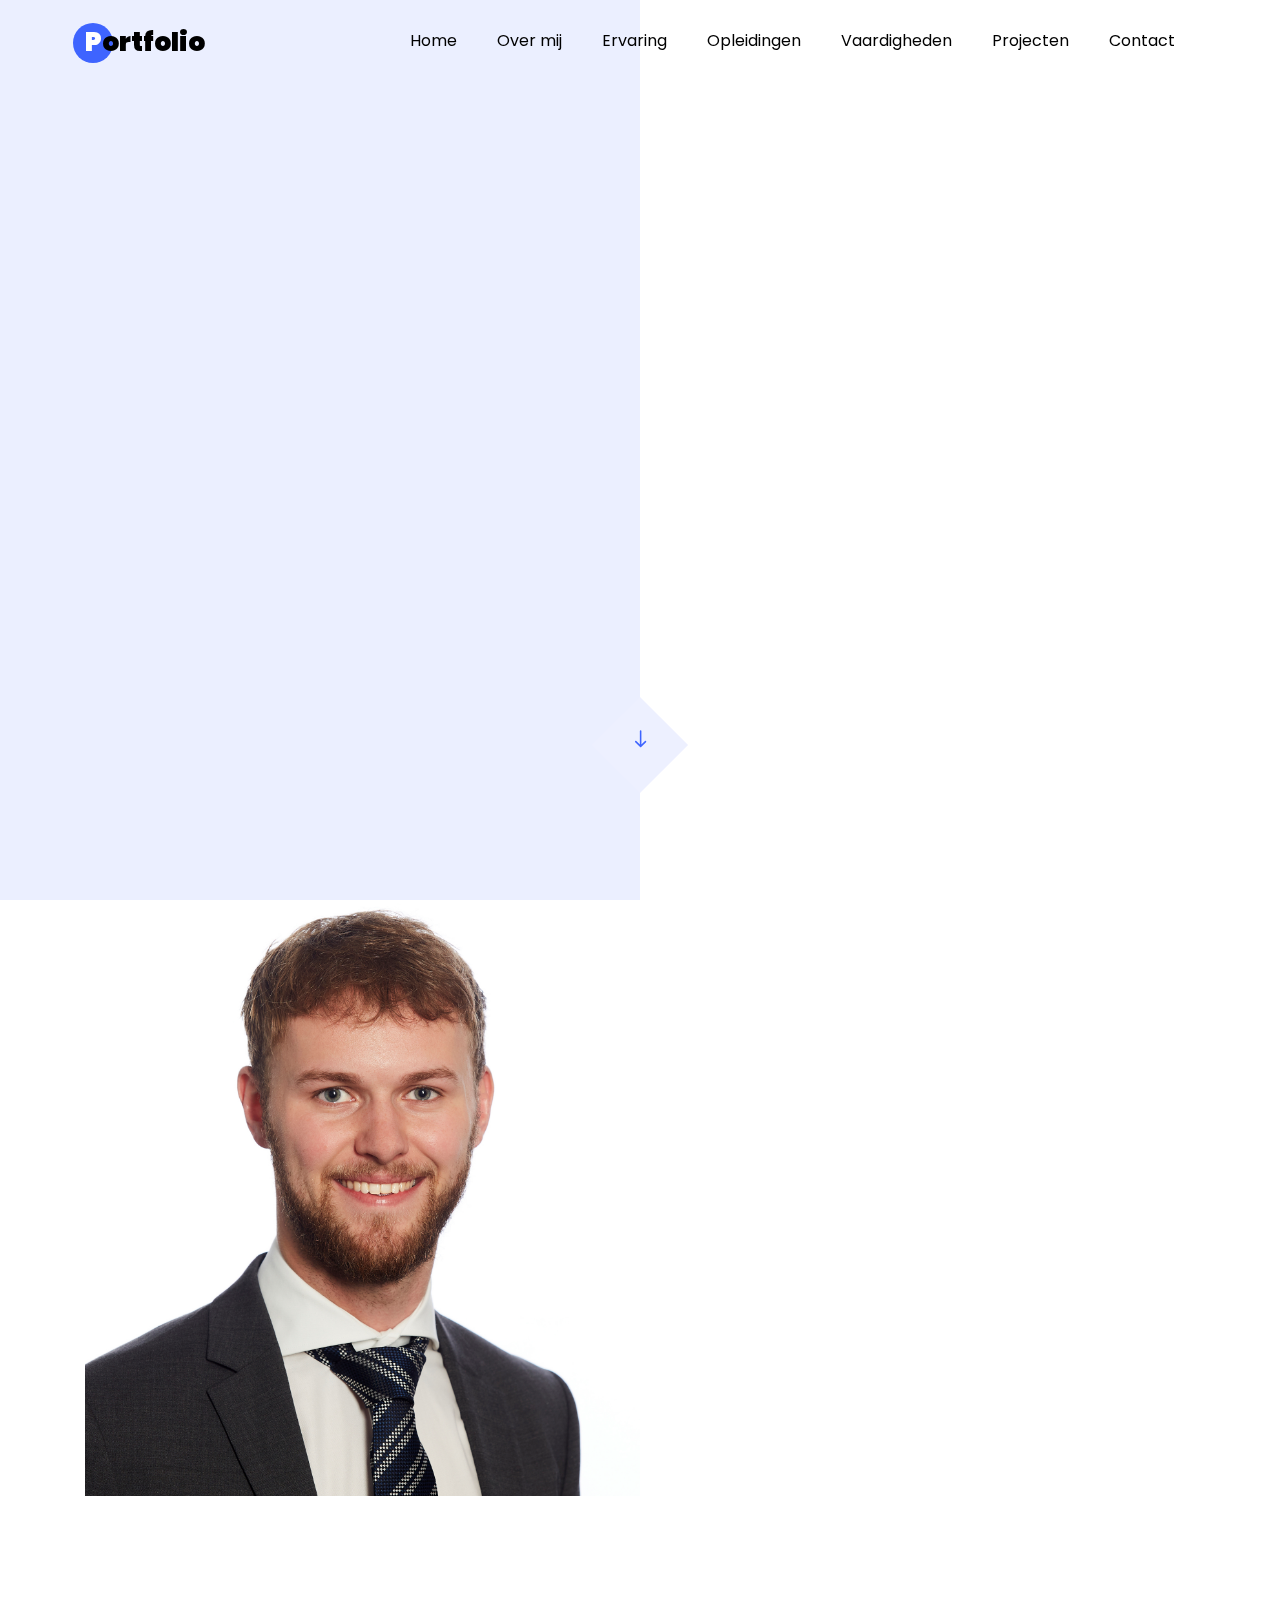
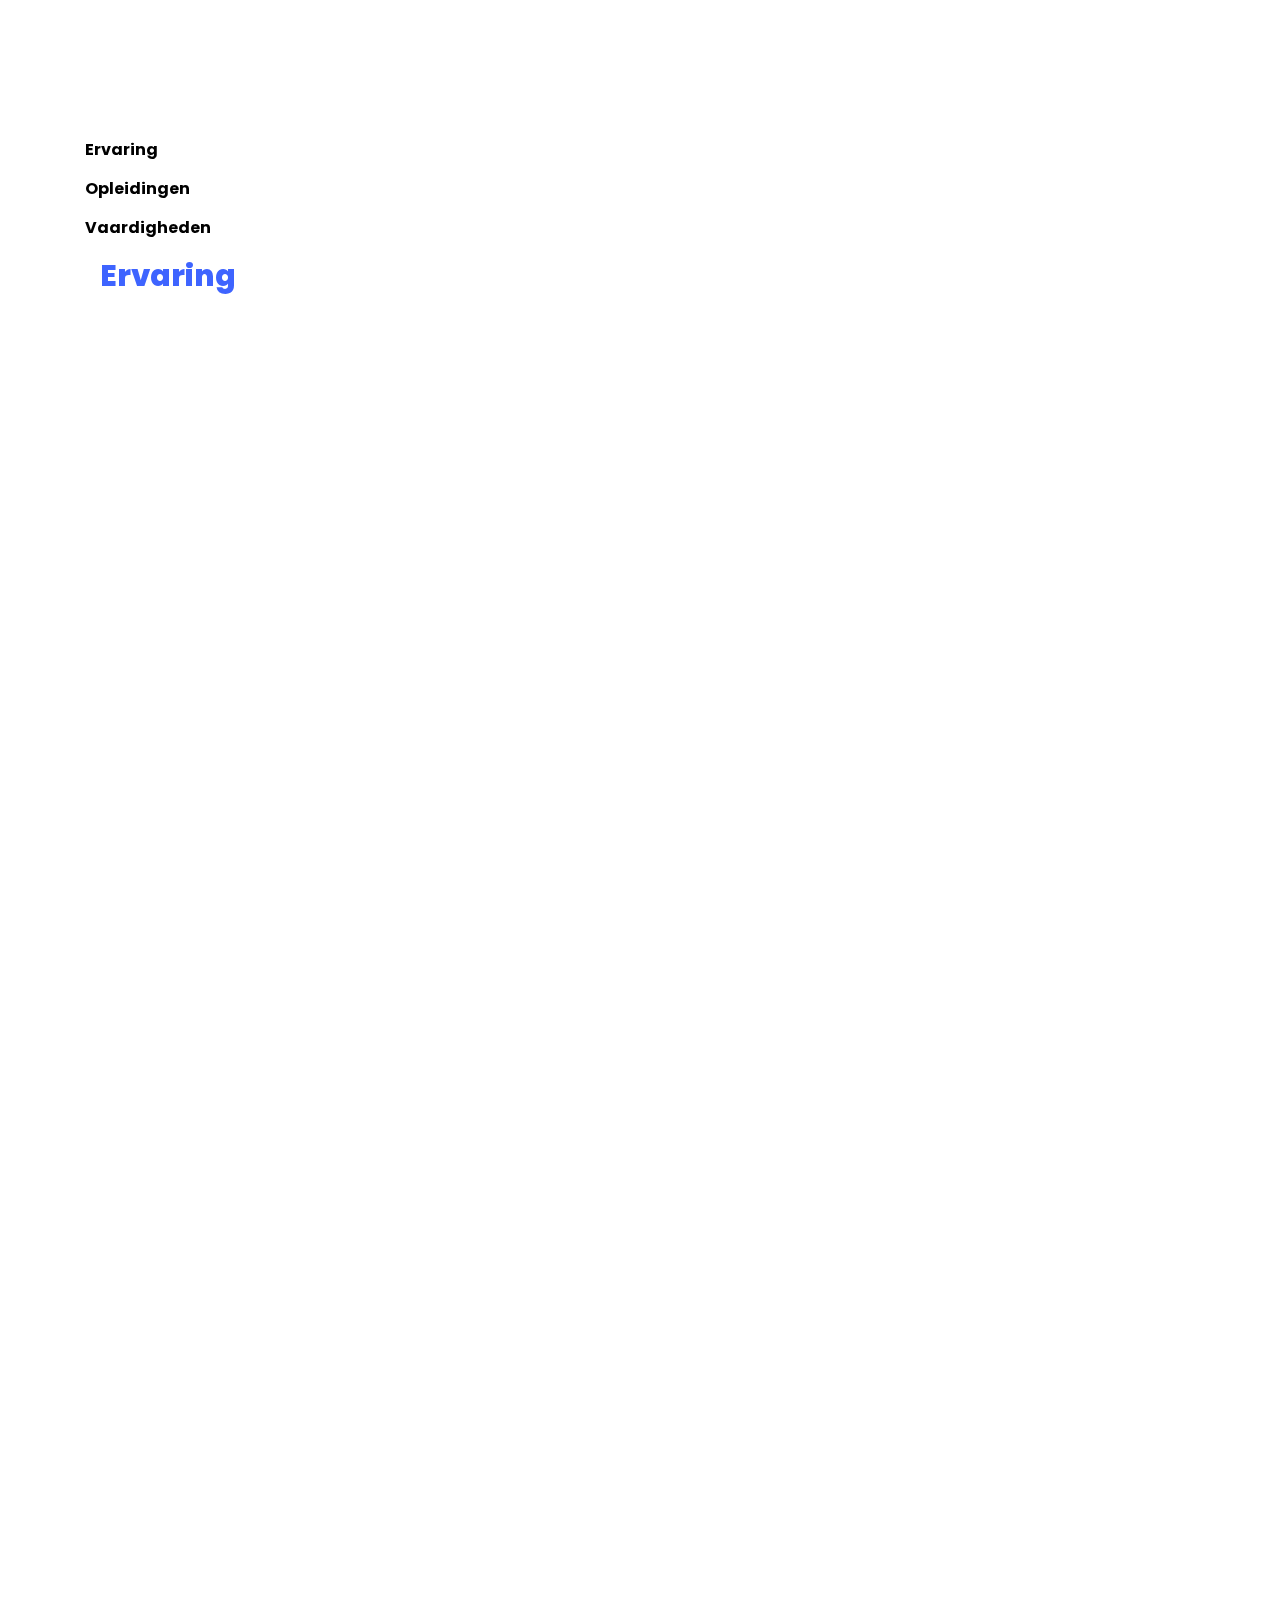
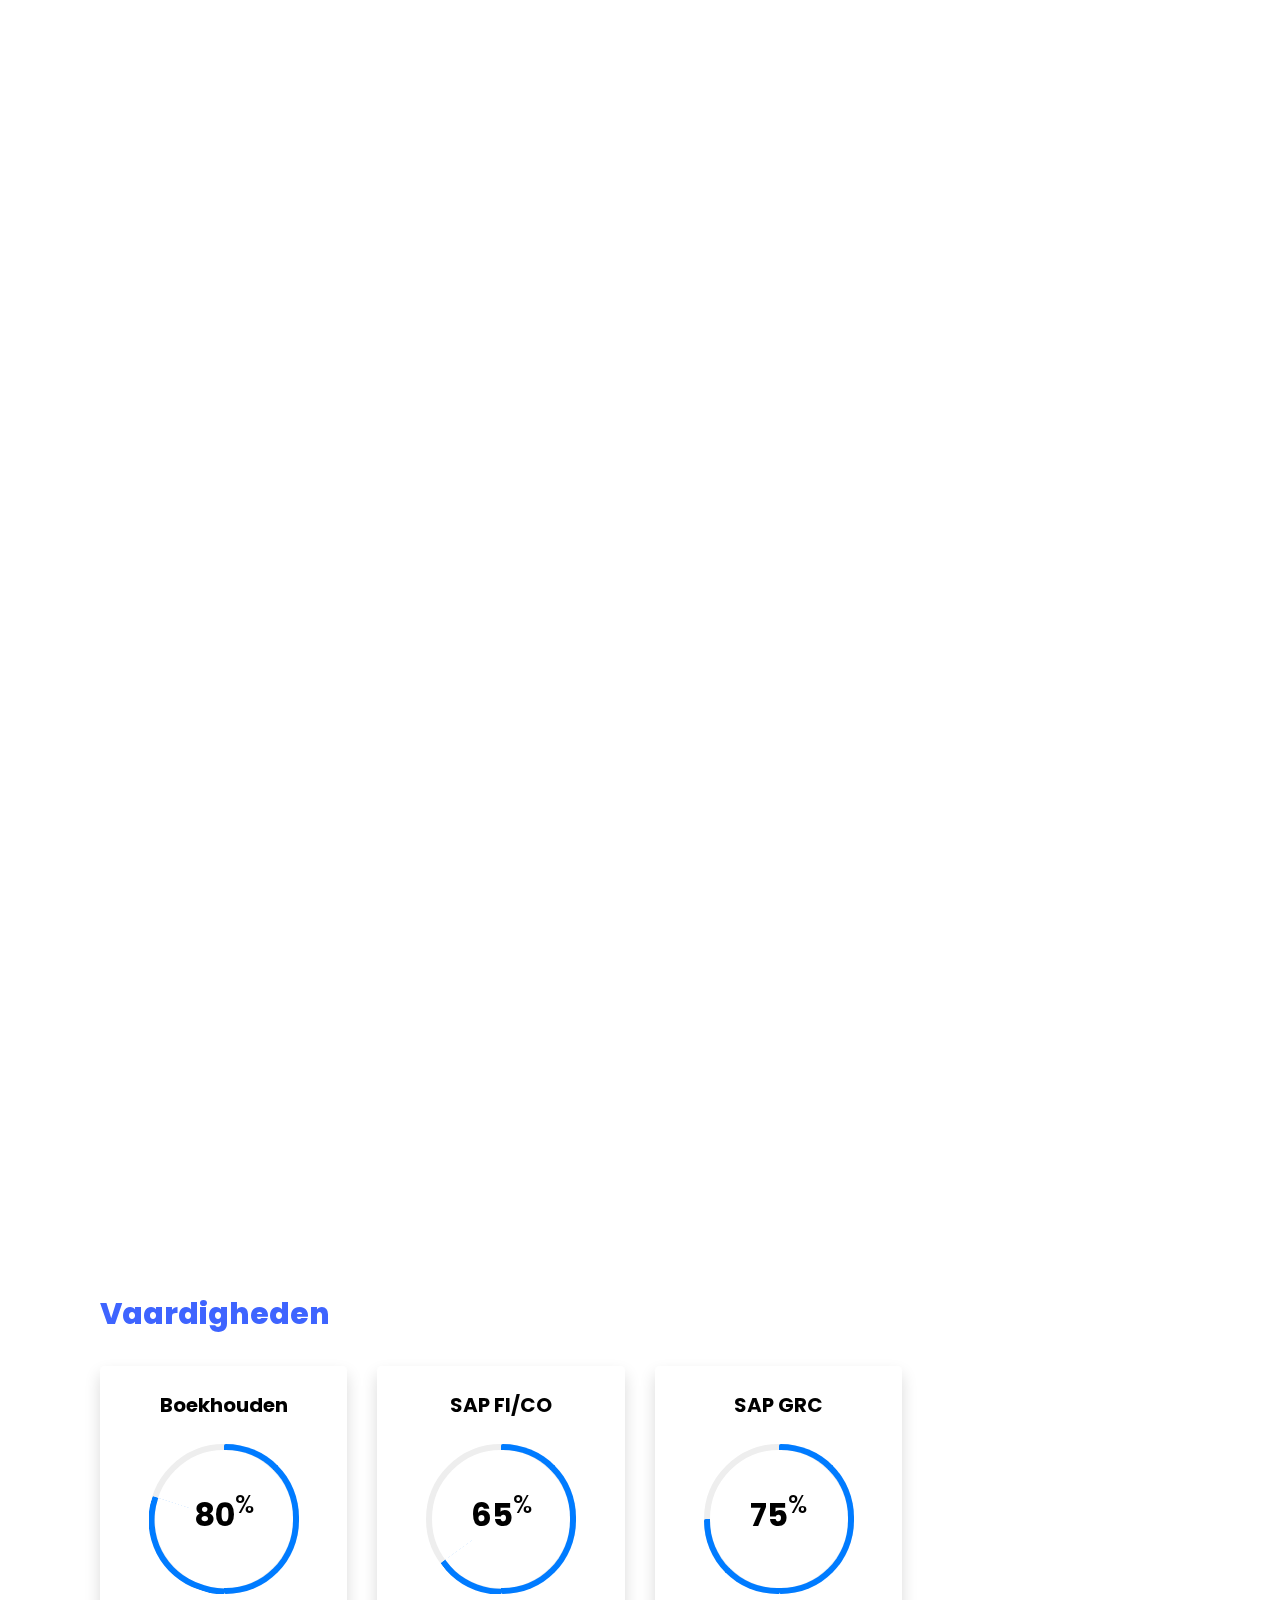
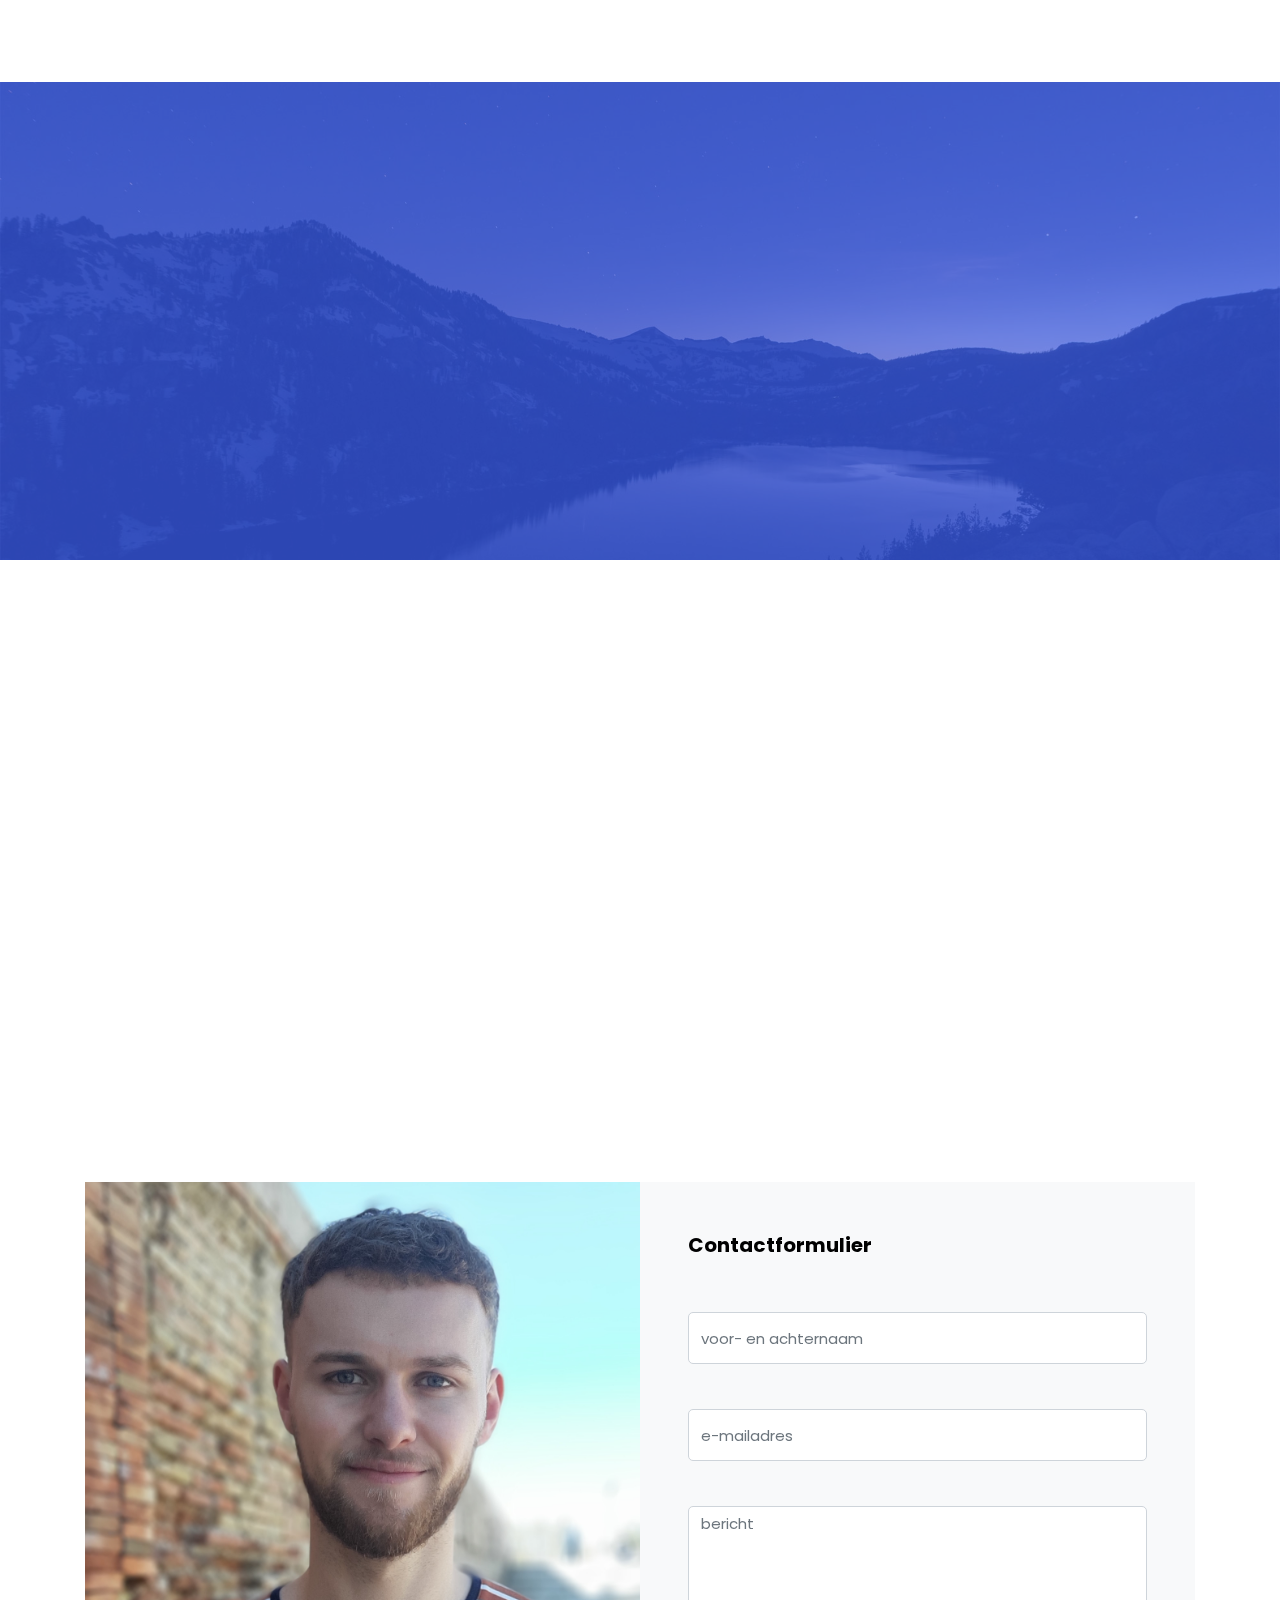
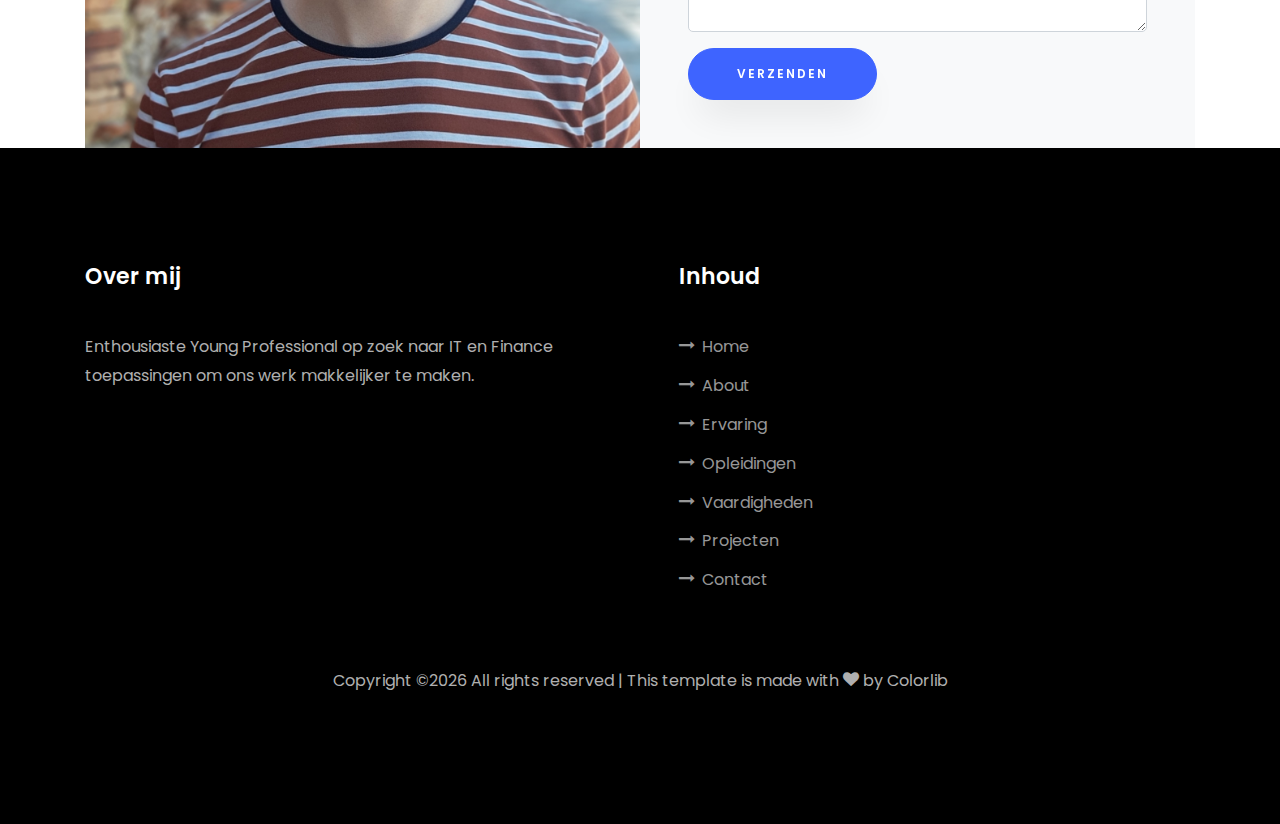
<file: index.html>
<!DOCTYPE html>
<html lang="en">
  <head>
    <title>Pim Slagboom - Portfolio</title>
    <meta charset="utf-8">
    <meta name="viewport" content="width=device-width, initial-scale=1, shrink-to-fit=no">
    
    <link href="https://fonts.googleapis.com/css?family=Poppins:100,200,300,400,500,600,700,800,900" rel="stylesheet">

    <link rel="stylesheet" href="css/open-iconic-bootstrap.min.css">
    <link rel="stylesheet" href="css/animate.css">
    
    <link rel="stylesheet" href="css/owl.carousel.min.css">
    <link rel="stylesheet" href="css/owl.theme.default.min.css">
    <link rel="stylesheet" href="css/magnific-popup.css">

    <link rel="stylesheet" href="css/aos.css">

    <link rel="stylesheet" href="css/ionicons.min.css">
    
    <link rel="stylesheet" href="css/flaticon.css">
    <link rel="stylesheet" href="css/icomoon.css">
    <link rel="stylesheet" href="css/style.css">
  </head>
  <body data-spy="scroll" data-target=".site-navbar-target" data-offset="300">
	  
	  
    <nav class="navbar navbar-expand-lg navbar-dark ftco_navbar ftco-navbar-light site-navbar-target" id="ftco-navbar">
	    <div class="container">
	      <a class="navbar-brand" href="index.html"><span>P</span>ortfolio</a>
	      <button class="navbar-toggler js-fh5co-nav-toggle fh5co-nav-toggle" type="button" data-toggle="collapse" data-target="#ftco-nav" aria-controls="ftco-nav" aria-expanded="false" aria-label="Toggle navigation">
	        <span class="oi oi-menu"></span> Menu
	      </button>

	      <div class="collapse navbar-collapse" id="ftco-nav">
	        <ul class="navbar-nav nav ml-auto">
	          <li class="nav-item"><a href="#home-section" class="nav-link"><span>Home</span></a></li>
	          <li class="nav-item"><a href="#about-section" class="nav-link"><span>Over mij</span></a></li>
	          <li class="nav-item"><a href="#resume-section" class="nav-link"><span>Ervaring</span></a></li>
	          <li class="nav-item"><a href="#page-2" class="nav-link"><span>Opleidingen</span></a></li>
	          <li class="nav-item"><a href="#page-3" class="nav-link"><span>Vaardigheden</span></a></li>
	          <li class="nav-item"><a href="#projects-section" class="nav-link"><span>Projecten</span></a></li>
	          <li class="nav-item"><a href="#contact-section" class="nav-link"><span>Contact</span></a></li>
	        </ul>
	      </div>
	    </div>
	  </nav>
	  <section class="hero-wrap js-fullheight">
      <div class="overlay"></div>
      <div class="container">
        <div class="row no-gutters slider-text js-fullheight justify-content-center align-items-center">
          <div class="col-lg-8 col-md-6 ftco-animate d-flex align-items-center">
          	<div class="text text-center">
          		<span class="subheading">Hey! Ik ben</span>
		  				<h1>Pim Slagboom</h1>
			  				<h2>En ik
								  <span
								     class="txt-rotate"
								     data-period="500"
								     data-rotate='[ "werk als IT Auditor", "zet me in voor SAP klanten.", "schrijf muziek.", "heb boekhoudskills.", "maak data begrijpelijk." ]'></span>
								</h2>
							</div>
            </div>
          </div>
        </div>
      </div>
      <div class="mouse">
				<a href="#" class="mouse-icon">
					<div class="mouse-wheel"><span class="ion-ios-arrow-round-down"></span></div>
				</a>
			</div>
    </section>

    <section class="ftco-about img ftco-section ftco-no-pt ftco-no-pb" id="about-section">
    	<div class="container">
    		<div class="row d-flex no-gutters">
    			<div class="col-md-6 col-lg-6 d-flex">
    				<div class="img-about img d-flex align-items-stretch">
    					<div class="overlay"></div>
	    				<div class="img d-flex align-self-stretch align-items-center" style="background-image:url(images/Profielfoto.jpg);">
	    				</div>
    				</div>
    			</div>
    			<div class="col-md-6 col-lg-6 pl-md-5 py-5">
    				<div class="row justify-content-start pb-3">
		          <div class="col-md-12 heading-section ftco-animate">
		          	<h1 class="big">Over mij</h1>
		            <h2 class="mb-4">Over mij</h2>
		            <p>Enthousiaste Young Professional op zoek naar complexe IT processen om uit te pluizen</p>
		            <ul class="about-info mt-4 px-md-0 px-2">
		            	<li class="d-flex"><span>Naam:</span> <span class="d-flex justify-content-end">Pim Slagboom</span></li>
		            	<li class="d-flex"><span>Geboortedatum:</span> <span class="d-flex justify-content-end">26 juni 1994</span></li>
		            	<li class="d-flex"><span>Adres:</span> <span class="d-flex justify-content-end">Van Peltlaan 152</span></li>
		            	<li class="d-flex"><span>Stad/postcode:</span> <span class="d-flex justify-content-end">Nijmegen, 6533 ZR</span></li>
		            	<li class="d-flex"><span>E-mail:</span> <span class="d-flex justify-content-end">pim.slagboom@outlook.com</span></li>
		            	<li class="d-flex"><span>Telefoon: </span>  <span class="d-flex justify-content-end">+31 6 15627412</span></li>
						<li class="d-flex"><span>Rijbewijs: </span> <span class="d-flex justify-content-end">Ja</span></li>
						<li> </li>
						<li> </li>
						<li> </li>
						<li> </li>

						</ul>
					  <p> </p>
					  </div>
		        </div>
	          <div

              </div>
	          </div>
	        </div>
        </div>
    	</div>
    </section>

    <section class="ftco-section ftco-partner">
    	<div class="container">
    		<div class="row">
    			<div class="col-sm ftco-animate">

    			</div>
    		</div>
    	</div>
    </section>

    <section class="ftco-section ftco-no-pb goto-here" id="resume-section">
    	<div class="container">
    		<div class="row">
    			<div class="col-md-3">
				    <nav id="navi">
					    <ul>
					      <li><a href="#page-1">Ervaring</a></li>
					      <li><a href="#page-2">Opleidingen</a></li>
					      <li><a href="#page-3">Vaardigheden</a></li>
					    </ul>
					  </nav>
					</div>
	    				</div>
					<div class="col-md-9">
					  <div id="page-1" class= "page one">
					  	<h2 class="heading">Ervaring</h2>
						  <div class="resume-wrap d-flex ftco-animate">
					</div>
					<div class="resume-wrap d-flex ftco-animate">
	    				<div class="icon d-flex align-items-start justify-content-center">
								<img src="images/BDO Logo klein.png">
					 </div>
					    	<div class="text pl-3">
		    					<span class="date">september 2020 - heden</span>
		    					<h2>Jr. IT Auditor</h2>
		    					<span class="position">BDO Audit & Assurance</span>
		    					<p>Als IT Auditor ben ik werkzaam voor verschillende SAP klanten en andere corperate clients in Noord-Oost Nederland. Mijn werkzaamheden omvatten IT Audits voor de jaarrekeningcontrole en controles voor ISAE verklaringen. Als onderdeel van het SAP Team ben ik betrokken bij de ontwikkeling van geautomatiseerde Audit tools. Daarnaast draag ik als onderdeel van het CAT NL Operations team bij aan het inzichtelijk maken van data door middel van Power BI.</p>
		    				</div>
					</div>
					    <div class="resume-wrap d-flex ftco-animate">
					    	<div class="icon d-flex align-items-start justify-content-center">
								<img src="images/ABN AMRO.PNG">
					    	</div>
					    	<div class="text pl-3">
		    					<span class="date">maart 2018 - augustus 2020</span>
		    					<h2>Medewerker Digital Contacts</h2>
		    					<span class="position">ABN AMRO</span>
		    					<p>Het steun en toeverlaat voor klanten als onderdeel van het Messaging team. Dit team bedient de Chat (op de website) en Whatsapp kanalen. Hierin ben ik het aanspreekpunt voor vragen over Verzekeren en Lenen. Daarnaast breng ik als NPS (Netto Promoter Score) owner de feedback van klanten onder de aandacht in het team. Vanuit deze rol help ik collega's om klanten die 9+ ervaring te geven.</p>
	    					</div>
	    				</div>
	    				<div class="resume-wrap d-flex ftco-animate">
	    					<div class="icon d-flex align-items-start justify-content-center">
								<img src="images/Dimensys.PNG">
					    	</div>
					    	<div class="text pl-3">
		    					<span class="date">september 2019 - februari 2020</span>
		    					<h2>Afstudeeronderzoek over Project Control in SAP</h2>
		    					<span class="position">Dimensys Process & IT Consulting</span>
		    					<p>Het monitoren van prestaties via ERP is altijd een professionele interesse van me geweest. Daarom heb ik mijn afstudeeronderzoek geschreven over KPI's die bijdragen aan Project Control. In het onderzoek zijn interviews afgenomen bij financiële managers van grote bouwbedrijven (Heijmans, BAM, Lek/Habo, Jan Snel). De SAP product content van CPM, PPM, SAC en Dimensys' PMW is vergeleken met de bevindingen van relevante onderzoekspapers. De bevindingen zijn gebruikt om een mock-up cockpit te ontwikkelen voor bouwbedrijven met een nadruk op strategic en predictive KPI's.</p>
		    				</div>
	    				</div>
	    				<div class="resume-wrap d-flex ftco-animate">
	    					<div class="icon d-flex align-items-center justify-content-center">
								<img src="images/QM Diagnostics.PNG">
					    	</div>
					    	<div class="text pl-3">
		    					<span class="date">februari 2017 - juli 2017</span>
		    					<h2>Finance Stagiar</h2>
		    					<span class="position">QM Diagnostics</span>
		    					<p>Het in kaart brengen en optimaliseren van de cashflow zodat QMD een verantwoordelijke groei kan aanhouden. QMD is  onderdeel van de RU holding maar probeert steeds meer op eigen benen te staan. De transformatie van non-profit naar profit vereist aanpassingen van de cashflow en een kritischere kijk op de financieringsbehoefte van het bedrijf.</p>
		    				</div>
	    				</div>
	    				<div class="resume-wrap d-flex ftco-animate">
	    					<div class="icon d-flex align-items-start justify-content-center">
								<img src="images/ABN AMRO.PNG">
					    	</div>
					    	<div class="text pl-3">
		    					<span class="date">november 2015 - februari 2017</span>
		    					<h2>Adviseur LSV (Lenen, Sparen, Verzekeren)</h2>
		    					<span class="position">ABN AMRO</span>
		    					<p>Als onderdeel van het leadsteam was ik verantwoordelijk voor Lenen, Sparen en Verzekeren leads. Na een inventarisatie van de klantbehoefte, waarbij we beoordeelden of deze nog aansloot bij de huidige situatie, voerden we adviesgesprekken. De belangrijkste doelstelling van het team was het verhogen van de NPS (Netto Promoter Score).</p>
		    				</div>
	    				</div>
						  <div class="resume-wrap d-flex ftco-animate">
	    					<div class="icon d-flex align-items-start justify-content-center">
								<img class="img-fluid" src="images/nsn.PNG">
					    	</div>
					    	<div class="text pl-3">
		    					<span class="date">november 2015 - november 2016</span>
		    					<h2>Voorzitter Barcommissie</h2>
		    					<span class="position">Nijmeegse Studentenvereniging de Navigators</span>
		    					<p>Voor een jaar ben ik als voorzitter verantwoordelijk geweest over de Barcommissie van NSN. Deze commissie van 20 personen hield de bar draaiende gedurende de wekelijkse verenigingsavonden en organiseerde verschillende themaborrels.</p>
		    				</div>
	    				</div>
                          <div class="resume-wrap d-flex ftco-animate">
                              <div class="icon d-flex align-items-start justify-content-center">
                                  <img src="images/Audius.PNG">
                              </div>
                              <div class="text pl-3">
                                  <span class="date">juni 2015 - januari 2016</span>
                                  <h2>Audio technicus</h2>
                                  <span class="position">Audius licht- en geluidsverhuur</span>
                                  <p>Het was mijn taak om licht- en geluidsapparatuur per bestelbus naar klanten te brengen en het daar voor te bereiden voor gebruik. Tevens werd ik af en toe ingehuurd als technicus op evenementen.</p>
                              </div>
                          </div>
                          <div class="resume-wrap d-flex ftco-animate">
                              <div class="icon d-flex align-items-start justify-content-center">
                                  <img src="images/4Launch.PNG">
                              </div>
                              <div class="text pl-3">
                                  <span class="date">september 2011 - september 2013</span>
                                  <h2>Front office medewerker</h2>
                                  <span class="position">4Launch</span>
                                  <p>Als Front office medewerker was het m'n voornaamste taak om via internet geplaatste bestellingen te verzamelen en uit te geven. Na een paar maanden ben ik aan de slag gegaan op de Customer Support waar ik klanten hielp via de telefoon of e-mail.</p>
                              </div>
                          </div>
					  </div>

					  <div id="page-2" class= "page two">
					  	<h2 class="heading">Opleidingen</h2>
					    <div class="resume-wrap d-flex ftco-animate">
	    					<div class="icon d-flex align-items-center justify-content-center">
								<img src="images/TIAS logo klein.png">
					    	</div>
					    	<div class="text pl-3">
		    					<span class="date">2021 - heden</span>
		    					<h2>Executive Master of IT Auditing (RE studie)</h2>
		    					<span class="position">TIAS Business School</span>
		    					<p>Opleiding tot gecertificeerd IT Auditor waarbij verschillende vakgebieden aan bod komen, onder andere: Auditing Fundamentals, Business Controls, Data Analytics en Cyber Security. Onder begeleiding van academische docenten met veel ervaring uit de praktijk word je klaargestoomd om als NOREA auditor aan de slag te gaan. Dat alles op de gezellige campus van Tilburg University.</p>
		    				</div>
	    				</div>
						 <div class="resume-wrap d-flex ftco-animate">
	    					<div class="icon d-flex align-items-center justify-content-center">
								<img src="images/HAN.PNG">
					    	</div>
					    	<div class="text pl-3">
		    					<span class="date">2015 - 2020</span>
		    					<h2>Finance & Control</h2>
		    					<span class="position">Hogeschool Arnhem en Nijmegen</span>
		    					<p>Gedurende deze opleiding heb ik me op verschillende vlakken ontwikkeld en kennis opgedaan om me klaar te stomen tot bedrijfseconoom. De nadruk van de studie lag op Bedrijfsadministratie, Externe Verslaggeving en Finance.</p>
		    				</div>
	    				</div>
	    				<div class="resume-wrap d-flex ftco-animate">
	    					<div class="icon d-flex align-items-center justify-content-center">
								<img src="images/HAN.PNG">
					    	</div>
					    	<div class="text pl-3">
		    					<span class="date">2018</span>
		    					<h2>Minor Smart Industry</h2>
		    					<span class="position">Hogeschool Arnhem en Nijmegen</span>
		    					<p>In deze minor van een half jaar heb ik me verdiept in de vierde industriele revolutie: Smart Industry. Ik heb basiskennis opgedaan van programmeren en elektro-techniek. Tevens heb ik een IoT device ontwikkeld en voor Vink techniek een prijscalculatie tool gemaakt samen met een IT student.</p>
		    				</div>
	    				</div>
	    				<div class="resume-wrap d-flex ftco-animate">
	    					<div class="icon d-flex align-items-center justify-content-center">
								<img src="images/WFT.PNG">
					    	</div>
					    	<div class="text pl-3">
		    					<span class="date">2015 - 2019</span>
		    					<h2>WFT Basis, Schade Particulier en Consumptief Krediet</h2>
		    					<span class="position">Ministerie van Financiën</span>
		    					<p>Voor mijn werk bij de ABN AMRO heb ik deze WFT's gehaald zodat ik op deze gebieden advies mag uitbrengen aan klanten. Maart 2018 heb ik de PE voor Schade Particulier gehaald en maart 2019 die voor Basis en Consumptief Krediet.</p>
		    				</div>
	    				</div>
	    				<div class="resume-wrap d-flex ftco-animate">
	    					<div class="icon d-flex align-items-center justify-content-center">
					    		<span class="flaticon-ideas"></span>
					    	</div>
					    	<div class="text pl-3">
		    					<span class="date">2012</span>
		    					<h2>Deelcertificaten VWO Economie, Wiskunde A en Engels</h2>
		    					<span class="position">James Boswell instituut</span>
		    					<p>Voor de toelating aan de Radboud Universiteit heb ik deze deelexamens behaald. Ik ben toen toegelaten tot de bachelor Economie & Bedrijfseconomie waar ik uiteindelijk mee ben gestopt.</p>
		    				</div>
	    				</div>
	    				<div class="resume-wrap d-flex ftco-animate">
	    					<div class="icon d-flex align-items-start justify-content-center">
								<img src="images/Huygens.jpg" width="90">
					    	</div>
					    	<div class="text pl-3">
		    					<span class="date">2006 - 2012</span>
		    					<h2>Havo Economie & Maatschappij + Natuurkunde</h2>
		    					<span class="position">Huygens Lyceum Eindhoven</span>
		    					<p>In Eindhoven heb ik een prachtige middelbare schooltijd beleefd met fijne docenten die me veel hebben bijgebracht. Het was een tijd waarin ik vooral bezig was met de avonturen die ik na school ging beleven. </p>
		    				</div>
                        </div>
	    				</div>
                          <div id="page-3" class= "page three">
					  	<h2 class="heading">Vaardigheden</h2>
					  	<div class="row progress-circle mb-5">
					  		<div class="col-lg-4 mb-4">
						      <div class="bg-white rounded-lg shadow p-4">
						        <h2 class="h5 font-weight-bold text-center mb-4">Boekhouden</h2>

						        <!-- Progress bar 1 -->
						        <div class="progress mx-auto" data-value='80'>
						          <span class="progress-left">
                        <span class="progress-bar border-primary"></span>
						          </span>
						          <span class="progress-right">
                        <span class="progress-bar border-primary"></span>
						          </span>
						          <div class="progress-value w-100 h-100 rounded-circle d-flex align-items-center justify-content-center">
						            <div class="h2 font-weight-bold">80<sup class="small">%</sup></div>
						          </div>
						        </div>
						        <!-- END -->

						      </div>
						    </div>

						    <div class="col-lg-4 mb-4">
						      <div class="bg-white rounded-lg shadow p-4">
						        <h2 class="h5 font-weight-bold text-center mb-4">SAP FI/CO</h2>

						        <!-- Progress bar 1 -->
						        <div class="progress mx-auto" data-value='65'>
						          <span class="progress-left">
                        <span class="progress-bar border-primary"></span>
						          </span>
						          <span class="progress-right">
                        <span class="progress-bar border-primary"></span>
						          </span>
						          <div class="progress-value w-100 h-100 rounded-circle d-flex align-items-center justify-content-center">
						            <div class="h2 font-weight-bold">65<sup class="small">%</sup></div>
						          </div>
						        </div>
						        <!-- END -->

						      </div>
						    </div>

						    <div class="col-lg-4 mb-4">
						      <div class="bg-white rounded-lg shadow p-4">
						        <h2 class="h5 font-weight-bold text-center mb-4">SAP GRC</h2>

						        <!-- Progress bar 1 -->
						        <div class="progress mx-auto" data-value='75'>
						          <span class="progress-left">
                        <span class="progress-bar border-primary"></span>
						          </span>
						          <span class="progress-right">
                        <span class="progress-bar border-primary"></span>
						          </span>
						          <div class="progress-value w-100 h-100 rounded-circle d-flex align-items-center justify-content-center">
						            <div class="h2 font-weight-bold">75<sup class="small">%</sup></div>
						          </div>
						        </div>
						        <!-- END -->

						      </div>
						    </div>
					  	</div>
					  	<div class="row">
					  		<div class="col-md-6 animate-box">
									<div class="progress-wrap ftco-animate">
										<h3>SAP MM</h3>
										<div class="progress">
										 	<div class="progress-bar color-1" role="progressbar" aria-valuenow="70"
										  	aria-valuemin="0" aria-valuemax="100" style="width:70%">
										    <span>70%</span>
										  	</div>
										</div>
									</div>
								</div>
								<div class="col-md-6 animate-box">
									<div class="progress-wrap ftco-animate">
										<h3>SAP SD</h3>
										<div class="progress">
										 	<div class="progress-bar color-2" role="progressbar" aria-valuenow="65"
										  	aria-valuemin="0" aria-valuemax="100" style="width:65%">
										    <span>65%</span>
										  	</div>
										</div>
									</div>
								</div>
								<div class="col-md-6 animate-box">
									<div class="progress-wrap ftco-animate">
										<h3>Teksten schrijven</h3>
										<div class="progress">
										 	<div class="progress-bar color-3" role="progressbar" aria-valuenow="85"
										  	aria-valuemin="0" aria-valuemax="100" style="width:85%">
										    <span>85%</span>
										  	</div>
										</div>
									</div>
								</div>
								<div class="col-md-6 animate-box">
									<div class="progress-wrap ftco-animate">
										<h3>Presenteren</h3>
										<div class="progress">
										 	<div class="progress-bar color-4" role="progressbar" aria-valuenow="60"
										  	aria-valuemin="0" aria-valuemax="100" style="width:60%">
										    <span>60%</span>
										  	</div>
										</div>
									</div>
								</div>
								<div class="col-md-6 animate-box">
									<div class="progress-wrap ftco-animate">
										<h3>HTML/CSS</h3>
										<div class="progress">
										 	<div class="progress-bar color-5" role="progressbar" aria-valuenow="75"
										  	aria-valuemin="0" aria-valuemax="100" style="width:75%">
										    <span>75%</span>
										  	</div>
										</div>
									</div>
								</div>
								<div class="col-md-6 animate-box">
									<div class="progress-wrap ftco-animate">
										<h3>Python</h3>
										<div class="progress">
										 	<div class="progress-bar color-6" role="progressbar" aria-valuenow="65"
										  	aria-valuemin="0" aria-valuemax="100" style="width:65%">
										    <span>65%</span>
										  	</div>
										</div>
									</div>
								</div>
					  	</div>
					  </div>

			  </div>
    	</div>
    </section>


    <section class="ftco-section ftco-project" id="projects-section">
    	<div class="container-fluid px-md-0">
    		<div class="row no-gutters justify-content-center pb-5">
          <div class="col-md-12 heading-section text-center ftco-animate">
          	<h1 class="big big-2">Projecten</h1>
            <h2 class="mb-4">Mijn projecten</h2>
            <p>Onderstaand een overzicht van de project die ik gedurende m'n studie en werk heb gerealiseerd</p>
          </div>
        </div>
    		<div class="row no-gutters">
    			<div class="col-md-4">
    				<div class="project img ftco-animate d-flex justify-content-center align-items-center" style="background-image: url(images/calculatietool.png);">
    					<div class="overlay"></div>
	    				<div class="text text-center p-4">
	    					<h3><a>Prijscalculatie tool</a></h3>
	    					<span class="d-none d-lg-block">Tijdens de Minor Smart Industry ben ik samen met een IT student 3 maanden bezig geweest met de ontwikkeling van een prijscalculatie tool voor Vink Techniek BV. Met deze tool kunnen verkoopmedewerkers een exacter en snellere prijsberekening maken voor opdrachten op de vlakbedfreesmachine.</span>
	    				</div>
    				</div>
  				</div>
  				<div class="col-md-4">
    				<div class="project img ftco-animate d-flex justify-content-center align-items-center" style="background-image: url(images/iot.PNG);">
    					<div class="overlay"></div>
	    				<div class="text text-center p-4">
	    					<h3><a>IoT Product case</a></h3>
	    					<span class="d-none d-lg-block">Als eigen project tijdens de Minor Smart Industry heb ik een IoT device ontwikkeld dat de smart verlichting aanpast aan de lichtomstandigheden buiten. De Twilight hub wordt bevestigd aan het raam en past de smart verlichting aan op basis van helderheid- en (licht)temperatuursensoren. Het device is gebouwd op een Lolin ESP32 en aan het raam bevestigd met een 3D geprinte behuizing.</span>
	    				</div>
    				</div>
  				</div>

    			<div class="col-md-4">
    				<div class="project img ftco-animate d-flex justify-content-center align-items-center" style="background-image: url(images/sneltoetsen.png);">
    					<div class="overlay"></div>
	    				<div class="text text-center p-4">
	    					<h3><a>Sneltoets programma</a></h3>
	    					<span class="d-none d-lg-block">Dit sneltoetsen programma wordt door het Messaging team van de ABN AMRO gebruikt om met één druk op de knop standaardantwoorden te sturen. Ik heb het programma zelf ingericht om m'n werk makkelijker te maken en toen zijn steeds meer collega's het gaan gebruiken. Nu wordt het door alle chatteams gebruikt en een aantal Whatsappers.</span>
	    				</div>
    				</div>
    			</div>
    			<div class="col-md-4">
    				<div class="project img ftco-animate d-flex justify-content-center align-items-center" style="background-image: url(images/scriptie.png);">
    					<div class="overlay"></div>
	    				<div class="text text-center p-4">
	    					<h3><a>Scriptie Project Control in SAP</a></h3>
	    					<span class="d-none d-lg-block"">Bij Dimensys heb ik een afstudeeronderzoek gedaan naar welke informatie bouwbedrijven nodig hebben voor Project Control. Hieruit zijn uiteindelijk KPI's opgesteld die zijn gebruikt om een Mock-up Cockpit te bouwen voor in SAP. De KPI's zijn gebaseerd op interviews bij managers, analyses van SAP product content en een literatuurstudie. </span>
	    				</div>
    				</div>
    			</div>
    			<div class="col-md-4">
    				<div class="project img ftco-animate d-flex justify-content-center align-items-center" style="background-image: url(images/inther.PNG);">
    					<div class="overlay"></div>
	    				<div class="text text-center p-4">
	    					<h3><a>Onderzoek arbeidswensen IT studenten</a></h3>
	    					<span class="d-none d-lg-block">Voor het halfjaarlijks praktijkproject hebben we voor Inther onderzoek gedaan naar de arbeidswensen van IT studenten. De uitkomsten hebben we voor het management gepreseteerd en het project is beoordeeld met een 9.</span>
	    				</div>
    				</div>
    			</div>
    			<div class="col-md-4">
    				<div class="project img ftco-animate d-flex justify-content-center align-items-center" style="background-image: url(images/muziekjes.PNG);">
    					<div class="overlay"></div>
	    				<div class="text text-center p-4">
	    					<h3><a>Muziek schrijven</a></h3>
	    					<span class="d-none d-lg-block">Als sinds m'n jeugd is muziek schrijven een uitlaatklep waarin ik m'n creativiteit kwijt kan. Hieruit is een interesse ontwikkeld voor het maken van muziekopnames in een productie-omgeving. In m'n vrije tijd neem ik als gitarist covers op en heb ik in het verleden eigen muziek geschreven voor een band.</span>
	    				</div>
    				</div>
    			</div>
    		</div>
    	</div>
    </section>

    <section class="ftco-section ftco-no-pt ftco-no-pb ftco-counter img" id="section-counter">
    	<div class="container-fluid px-md-5">
				<div class="row d-md-flex align-items-center">
          <div class="col-md d-flex justify-content-center counter-wrap ftco-animate">
            <div class="block-18 shadow">
              <div class="text">
                <strong class="number" data-number="57">0</strong>
                <span>Studieboeken verslonden</span>
              </div>
            </div>
          </div>
          <div class="col-md d-flex justify-content-center counter-wrap ftco-animate">
            <div class="block-18 shadow">
              <div class="text">
                <strong class="number" data-number="12000">0</strong>
                <span>Klanten tevreden gesteld</span>
              </div>
            </div>
          </div>
          <div class="col-md d-flex justify-content-center counter-wrap ftco-animate">
            <div class="block-18 shadow">
              <div class="text">
                <strong class="number" data-number="7874259">0</strong>
                <span>Toestaanslagen bespaard</span>
              </div>
            </div>
          </div>
          <div class="col-md d-flex justify-content-center counter-wrap ftco-animate">
            <div class="block-18 shadow">
              <div class="text">
                <strong class="number" data-number="800">0</strong>
                <span>Kopjes koffie gedronken</span>
              </div>
            </div>
          </div>
        </div>
      </div>
    </section>

    <section class="ftco-section ftco-hireme img" style="background-image: url(images/bg_1.jpg)">
    	<div class="overlay"></div>
			<div class="container">
				<div class="row justify-content-center">
					<div class="col-md-7 ftco-animate text-center">
						<h2>Ik ben op zoek naar een nieuwe <span> uitdaging</span></h2>
						<p>Interesse om te kijken wat we voor elkaar kunnen betekenen? Stuur me een bericht, het lijkt me boeiend om met elkaar in gesprek te gaan!</p>
						<p class="mb-0"><a href="mailto: pim.slagboom@outlook.com" class="btn btn-primary py-3 px-5">Reageer</a></p>
					</div>
				</div>
			</div>
		</section>

    <section class="ftco-section contact-section ftco-no-pb" id="contact-section">
      <div class="container">
      	<div class="row justify-content-center mb-5 pb-3">
          <div class="col-md-7 heading-section text-center ftco-animate">
            <h1 class="big big-2">Contact</h1>
            <h2 class="mb-4">Contact opnemen</h2>
            <p>U kunt me via de volgende kanalen benaderen:</p>
          </div>
        </div>

        <div class="row d-flex contact-info mb-5">
          <div class="col-md-6 col-lg-4 d-flex ftco-animate">
          	<div class="align-self-stretch box text-center p-4 shadow">
          		<div class="icon d-flex align-items-center justify-content-center">
          			<span class="icon-phone2"></span>
          		</div>
          		<div>
	          		<h3 class="mb-4">Telefoon</h3>
		            <p><a href="tel://1234567920">+31 615627412</a></p>
	            </div>
	          </div>
          </div>
          <div class="col-md-6 col-lg-4 d-flex ftco-animate">
          	<div class="align-self-stretch box text-center p-4 shadow">
          		<div class="icon d-flex align-items-center justify-content-center">
          			<span class="icon-paper-plane"></span>
          		</div>
          		<div>
	          		<h3 class="mb-4">E-mail</h3>
		            <p><a href="mailto:info@yoursite.com">pim.slagboom@outlook.com</a></p>
		          </div>
	          </div>
          </div>
          <div class="col-md-6 col-lg-4 d-flex ftco-animate">
          	<div class="align-self-stretch box text-center p-4 shadow">
          		<div class="icon d-flex align-items-center justify-content-center">
          			<span class="icon-linkedin"></span>
          		</div>
          		<div>
	          		<h3 class="mb-4">Linked-in</h3>
		            <p><a href="https://www.linkedin.com/in/pim-slagboom-27657a123">Klik</a></p>
	            </div>
	          </div>
          </div>
        </div>

        <div class="row no-gutters block-9">
          <div class="col-md-6 order-md-last d-flex">
			  <form id="fs-frm" name="simple-contact-form" accept-charset="utf-8" action="https://formspree.io/pim.slagboom@outlook.com" method="post" class="bg-light p-4 p-md-5 contact-form">
				  <fieldset id="fs-frm-inputs">
					  <div>
						  <h2 class="h5 font-weight-bold text-sm-left mb-4">Contactformulier</h2>
					  </div>
					  <div class="form-group">
						  <label for="full-name"></label>
						  <input type="text" name="name" id="full-name" placeholder="voor- en achternaam" required="" class="form-control">
					  </div>
					  <div class="form-group">
					  		<label for="email-address"></label>
					 	 	<input type="email" name="_replyto" id="email-address" placeholder="e-mailadres" required="" class="form-control">
					  </div>
					  <div class="form-group">
						  <label for="message"></label>
					  		<textarea rows="5" name="message" id="message" placeholder="bericht" required="" class="form-control"></textarea>
					  		<input type="hidden" name="_subject" id="email-subject" value="Contact Form Submission">
					  </div>
				  </fieldset>
				  <input type="submit" value="verzenden" class="btn btn-primary py-3 px-5">
			  </form>
          
          </div>

          <div class="col-md-6 d-flex">
          	<div class="img" style="background-image: url(images/about.jpg);"></div>
          </div>
        </div>
      </div>
    </section>
		

    <footer class="ftco-footer ftco-section">
      <div class="container">
        <div class="row mb-5">
          <div class="col-md">
            <div class="ftco-footer-widget mb-4">
              <h2 class="ftco-heading-2">Over mij</h2>
              <p>Enthousiaste Young Professional op zoek naar IT en Finance toepassingen om ons werk makkelijker te maken.</p>
            </div>
          </div>
          <div class="col-md">
            <div class="ftco-footer-widget mb-4 ml-md-4">
              <h2 class="ftco-heading-2">Inhoud</h2>
              <ul class="list-unstyled">
                <li><a href="#"><span class="icon-long-arrow-right mr-2"></span>Home</a></li>
                <li><a href="#"><span class="icon-long-arrow-right mr-2"></span>About</a></li>
                <li><a href="#"><span class="icon-long-arrow-right mr-2"></span>Ervaring</a></li>
                <li><a href="#"><span class="icon-long-arrow-right mr-2"></span>Opleidingen</a></li>
                <li><a href="#"><span class="icon-long-arrow-right mr-2"></span>Vaardigheden</a></li>
				  <li><a href="#"><span class="icon-long-arrow-right mr-2"></span>Projecten</a></li>
				  <li><a href="#"><span class="icon-long-arrow-right mr-2"></span>Contact</a></li>
              </ul>
            </div>
          </div>
        </div>
        <div class="row">
          <div class="col-md-12 text-center">

            <p><!-- Link back to Colorlib can't be removed. Template is licensed under CC BY 3.0. -->
  Copyright &copy;<script>document.write(new Date().getFullYear());</script> All rights reserved | This template is made with <i class="icon-heart color-danger" aria-hidden="true"></i> by <a href="https://colorlib.com" target="_blank">Colorlib</a>
  <!-- Link back to Colorlib can't be removed. Template is licensed under CC BY 3.0. --></p>
          </div>
        </div>
      </div>
    </footer>
    
  

  <!-- loader -->
  <div id="ftco-loader" class="show fullscreen"><svg class="circular" width="48px" height="48px"><circle class="path-bg" cx="24" cy="24" r="22" fill="none" stroke-width="4" stroke="#eeeeee"/><circle class="path" cx="24" cy="24" r="22" fill="none" stroke-width="4" stroke-miterlimit="10" stroke="#F96D00"/></svg></div>


  <script src="js/jquery.min.js"></script>
  <script src="js/jquery-migrate-3.0.1.min.js"></script>
  <script src="js/popper.min.js"></script>
  <script src="js/bootstrap.min.js"></script>
  <script src="js/jquery.easing.1.3.js"></script>
  <script src="js/jquery.waypoints.min.js"></script>
  <script src="js/jquery.stellar.min.js"></script>
  <script src="js/owl.carousel.min.js"></script>
  <script src="js/jquery.magnific-popup.min.js"></script>
  <script src="js/aos.js"></script>
  <script src="js/jquery.animateNumber.min.js"></script>
  <script src="js/scrollax.min.js"></script>
  
  <script src="js/main.js"></script>
    
  </body>
</html>
</file>
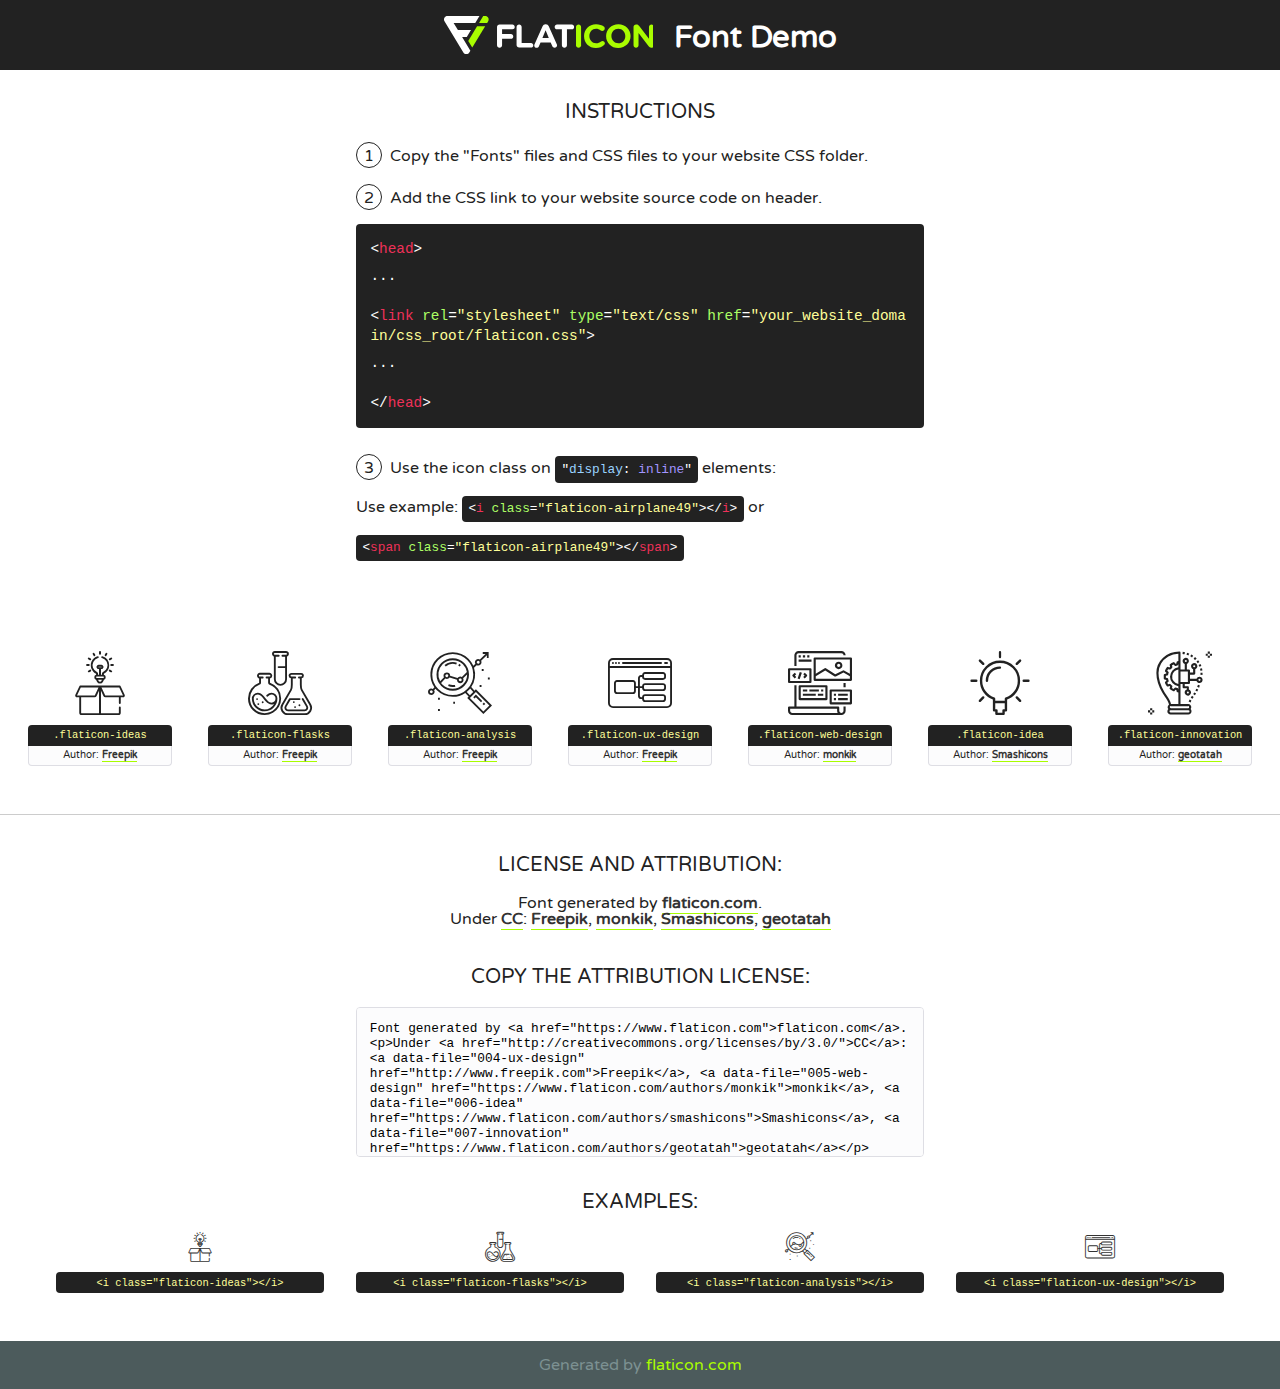
<file: fonts/flaticon/font/flaticon.html>
<!DOCTYPE html>
<!--
  Flaticon icon font: Flaticon
  Creation date: 20/03/2019 02:18
-->
<html>
<!DOCTYPE html>
<html>

<head>
    <title>Flaticon WebFont</title>
    <link href="http://fonts.googleapis.com/css?family=Varela+Round" rel="stylesheet" type="text/css" />
    <link rel="stylesheet" type="text/css" href="flaticon.css">
    <meta charset="UTF-8">
    <style>
    html, body, div, span, applet, object, iframe,
    h1, h2, h3, h4, h5, h6, p, blockquote, pre,
    a, abbr, acronym, address, big, cite, code,
    del, dfn, em, img, ins, kbd, q, s, samp,
    small, strike, strong, sub, sup, tt, var,
    b, u, i, center,
    dl, dt, dd, ol, ul, li,
    fieldset, form, label, legend,
    table, caption, tbody, tfoot, thead, tr, th, td,
    article, aside, canvas, details, embed, 
    figure, figcaption, footer, header, hgroup, 
    menu, nav, output, ruby, section, summary,
    time, mark, audio, video {
        margin: 0;
        padding: 0;
        border: 0;
        font-size: 100%;
        font: inherit;
        vertical-align: baseline;
    }
    /* HTML5 display-role reset for older browsers */
    article, aside, details, figcaption, figure, 
    footer, header, hgroup, menu, nav, section {
        display: block;
    }
    body {
        line-height: 1;
    }
    ol, ul {
        list-style: none;
    }
    blockquote, q {
        quotes: none;
    }
    blockquote:before, blockquote:after,
    q:before, q:after {
        content: '';
        content: none;
    }
    table {
        border-collapse: collapse;
        border-spacing: 0;
    }
    body {
        font-family: 'Varela Round', Helvetica, Arial, sans-serif;
        font-size: 16px;
        color: #222;
    }
    a {
        color: #333;
        border-bottom: 1px solid #a9fd00;
        font-weight: bold;
        text-decoration: none;
    }
    * {
        -moz-box-sizing: border-box;
        -webkit-box-sizing: border-box;
        box-sizing: border-box;
        margin: 0;
        padding: 0;
    }
    [class^="flaticon-"]:before, [class*=" flaticon-"]:before, [class^="flaticon-"]:after, [class*=" flaticon-"]:after {
        font-family: Flaticon;
        font-size: 30px;
        font-style: normal;
        margin-left: 20px;
        color: #333;
    }
    .wrapper {
        max-width: 600px;
        margin: auto;
        padding: 0 1em;
    }
    .title {
        font-size: 1.25em;
        text-align: center;
        margin-bottom: 1em;
        text-transform: uppercase;
    }
    header {
        text-align: center;
        background-color: #222;
        color: #fff;
        padding: 1em;
    }
    header .logo {
        width: 210px;
        height: 38px;
        display: inline-block;
        vertical-align: middle;
        margin-right: 1em;
        border: none;
    }
    header strong {
        font-size: 1.95em;
        font-weight: bold;
        vertical-align: middle;
        margin-top: 5px;
        display: inline-block;
    }
    .demo {
        margin: 2em auto;
        line-height: 1.25em;
    }
    .demo ul li {
        margin-bottom: 1em;
    }
    .demo ul li .num {
        color: #222;
        border-radius: 20px;
        display: inline-block;
        width: 26px;
        padding: 3px;
        height: 26px;
        text-align: center;
        margin-right: 0.5em;
        border: 1px solid #222;
    }
    .demo ul li code {
        background-color: #222;
        border-radius: 4px;
        padding: 0.25em 0.5em;
        display: inline-block;
        color: #fff;
        font-family: Consolas,Monaco,Lucida Console,Liberation Mono,DejaVu Sans Mono,Bitstream Vera Sans Mono,Courier New, monospace;
        font-weight: lighter;
        margin-top: 1em;
        font-size: 0.8em;
        word-break: break-all;
    }
    .demo ul li code.big {
        padding: 1em;
        font-size: 0.9em;
    }
    .demo ul li code .red {
        color: #EF3159;
    }
    .demo ul li code .green {
        color: #ACFF65;
    }
    .demo ul li code .yellow {
        color: #FFFF99;
    }
    .demo ul li code .blue {
        color: #99D3FF;
    }
    .demo ul li code .purple {
        color: #A295FF;
    }
    .demo ul li code .dots {
        margin-top: 0.5em;
        display: block;
    }
    #glyphs {
        border-bottom: 1px solid #ccc;
        padding: 2em 0;
        text-align: center;
    }
    .glyph {
        display: inline-block;
        width: 9em;
        margin: 1em;
        text-align: center;
        vertical-align: top;
        background: #FFF;
    }
    .glyph .glyph-icon {
        padding: 10px;
        display: block;
        font-family:"Flaticon";
        font-size: 64px;
        line-height: 1;
    }
    .glyph .glyph-icon:before {
        font-size: 64px;
        color: #222;
        margin-left: 0;
    }
    .class-name {
        font-size: 0.65em;
        background-color: #222;
        color: #fff;
        border-radius: 4px 4px 0 0;
        padding: 0.5em;
        color: #FFFF99;
        font-family: Consolas,Monaco,Lucida Console,Liberation Mono,DejaVu Sans Mono,Bitstream Vera Sans Mono,Courier New, monospace;
    }
    .author-name {
        font-size: 0.6em;
        background-color: #fcfcfd;
        border: 1px solid #DEDEE4;
        border-top: 0;
        border-radius: 0 0 4px 4px;
        padding: 0.5em;
    }
    .class-name:last-child {
        font-size: 10px;
        color:#888;
    }
    .class-name:last-child a {
        font-size: 10px;
        color:#555;
    }
    .class-name:last-child a:hover {
        color:#a9fd00;
    }
    .glyph > input {
        display: block;
        width: 100px;
        margin: 5px auto;
        text-align: center;
        font-size: 12px;
        cursor: text;
    }
    .glyph > input.icon-input {
        font-family:"Flaticon";
        font-size: 16px;
        margin-bottom: 10px;
    }
    .attribution .title {
        margin-top: 2em;
    }
    .attribution textarea {
        background-color: #fcfcfd;
        padding: 1em;
        border: none;
        box-shadow: none;
        border: 1px solid #DEDEE4;
        border-radius: 4px;
        resize: none;
        width: 100%;
        height: 150px;
        font-size: 0.8em;
        font-family: Consolas,Monaco,Lucida Console,Liberation Mono,DejaVu Sans Mono,Bitstream Vera Sans Mono,Courier New, monospace;
        -webkit-appearance: none;
    }
    .iconsuse {
        margin: 2em auto;
        text-align: center;
        max-width: 1200px;
    }
    .iconsuse:after {
        content: '';
        display: table;
        clear: both;
    }
    .iconsuse .image {
        float: left;
        width: 25%;
        padding: 0 1em;
    }
    .iconsuse .image p {
        margin-bottom: 1em;
    }
    .iconsuse .image span {
        display: block;
        font-size: 0.65em;
        background-color: #222;
        color: #fff;
        border-radius: 4px;
        padding: 0.5em;
        color: #FFFF99;
        margin-top: 1em;
        font-family: Consolas,Monaco,Lucida Console,Liberation Mono,DejaVu Sans Mono,Bitstream Vera Sans Mono,Courier New, monospace;
    }
    #footer {
        text-align: center;
        background-color: #4C5B5C;
        color: #7c9192;
        padding: 1em;
    }
    #footer a {
        border: none;
        color: #a9fd00;
        font-weight: normal;
    }
    @media (max-width: 960px) {
        .iconsuse .image {
            width: 50%;
        }
    }
    @media (max-width: 560px) {
        .iconsuse .image {
            width: 100%;
        }
    }
    </style>
</head>

<body class="characters-off">

    <header>
        <a href="https://www.flaticon.com" target="_blank" class="logo">
            <svg version="1.1" xmlns="http://www.w3.org/2000/svg" xmlns:xlink="http://www.w3.org/1999/xlink" xmlns:a="http://ns.adobe.com/AdobeSVGViewerExtensions/3.0/" viewBox="0 0 560.875 102.036" enable-background="new 0 0 560.875 102.036" xml:space="preserve">
                <defs>
                </defs>
                <g>
                    <g class="letters">
                        <path fill="#ffffff" d="M141.596,29.675c0-3.777,2.985-6.767,6.764-6.767h34.438c3.426,0,6.15,2.728,6.15,6.15
                        c0,3.43-2.724,6.149-6.15,6.149h-27.674v13.091h23.719c3.429,0,6.151,2.724,6.151,6.15c0,3.43-2.723,6.149-6.151,6.149h-23.719
                        v17.574c0,3.773-2.986,6.761-6.764,6.761c-3.779,0-6.764-2.989-6.764-6.761V29.675z"></path>
                        <path fill="#ffffff" d="M193.844,29.149c0-3.781,2.985-6.767,6.764-6.767c3.776,0,6.763,2.985,6.763,6.767v42.957h25.039
                        c3.426,0,6.149,2.726,6.149,6.153c0,3.425-2.723,6.15-6.149,6.15h-31.802c-3.779,0-6.764-2.986-6.764-6.768V29.149z"></path>
                        <path fill="#ffffff" d="M241.891,75.71l21.438-48.407c1.492-3.341,4.215-5.357,7.906-5.357h0.792
                        c3.686,0,6.323,2.017,7.815,5.357l21.439,48.407c0.436,0.967,0.701,1.845,0.701,2.723c0,3.602-2.809,6.501-6.414,6.501
                        c-3.161,0-5.269-1.845-6.499-4.655l-4.132-9.661h-27.059l-4.301,10.102c-1.144,2.631-3.426,4.214-6.237,4.214
                        c-3.517,0-6.24-2.81-6.24-6.325C241.1,77.64,241.451,76.677,241.891,75.71z M279.932,58.666l-8.521-20.297l-8.526,20.297H279.932
                        z"></path>
                        <path fill="#ffffff" d="M314.864,35.387H301.86c-3.429,0-6.239-2.813-6.239-6.238c0-3.429,2.811-6.24,6.239-6.24h39.533
                        c3.426,0,6.237,2.811,6.237,6.24c0,3.425-2.811,6.238-6.237,6.238h-13.001v42.785c0,3.773-2.99,6.761-6.764,6.761
                        c-3.779,0-6.764-2.989-6.764-6.761V35.387z"></path>
                        <path fill="#A9FD00" d="M352.615,29.149c0-3.781,2.985-6.767,6.767-6.767c3.774,0,6.761,2.985,6.761,6.767v49.024
                        c0,3.773-2.987,6.761-6.761,6.761c-3.781,0-6.767-2.989-6.767-6.761V29.149z"></path>
                        <path fill="#A9FD00" d="M374.132,53.836v-0.179c0-17.481,13.178-31.801,32.065-31.801c9.22,0,15.459,2.458,20.557,6.238
                        c1.402,1.054,2.637,2.985,2.637,5.357c0,3.692-2.985,6.59-6.681,6.59c-1.845,0-3.071-0.702-4.044-1.319
                        c-3.776-2.813-7.729-4.393-12.562-4.393c-10.364,0-17.831,8.611-17.831,19.154v0.173c0,10.542,7.291,19.329,17.831,19.329
                        c5.715,0,9.492-1.756,13.359-4.834c1.049-0.874,2.458-1.491,4.039-1.491c3.429,0,6.325,2.813,6.325,6.236
                        c0,2.106-1.056,3.78-2.282,4.834c-5.539,4.834-12.036,7.733-21.878,7.733C387.572,85.464,374.132,71.493,374.132,53.836z"></path>
                        <path fill="#A9FD00" d="M433.009,53.836v-0.179c0-17.481,13.79-31.801,32.766-31.801c18.981,0,32.592,14.143,32.592,31.628v0.173
                        c0,17.483-13.785,31.807-32.769,31.807C446.625,85.464,433.009,71.32,433.009,53.836z M484.224,53.836v-0.179
                        c0-10.539-7.725-19.326-18.626-19.326c-10.893,0-18.449,8.611-18.449,19.154v0.173c0,10.542,7.73,19.329,18.626,19.329
                        C476.676,72.986,484.224,64.378,484.224,53.836z"></path>
                        <path fill="#A9FD00" d="M506.233,29.321c0-3.774,2.99-6.763,6.767-6.763h1.401c3.252,0,5.183,1.583,7.029,3.953l26.093,34.265
                        V29.059c0-3.692,2.99-6.677,6.681-6.677c3.683,0,6.671,2.985,6.671,6.677v48.934c0,3.78-2.987,6.765-6.764,6.765h-0.436
                        c-3.257,0-5.188-1.581-7.034-3.953l-27.056-35.492v32.944c0,3.687-2.985,6.676-6.678,6.676c-3.683,0-6.673-2.989-6.673-6.676
                        V29.321z"></path>
                    </g>
                    <g class="insignia">
                        <path fill="#ffffff" d="M48.372,56.137h12.517l11.156-18.537H37.186L25.688,18.539h57.825L94.668,0H9.271
                        C5.925,0,2.842,1.801,1.198,4.716c-1.644,2.907-1.593,6.482,0.134,9.343l50.38,83.501c1.678,2.781,4.689,4.476,7.938,4.476
                        c3.246,0,6.257-1.695,7.935-4.476l2.898-4.804L48.372,56.137z"></path>
                        <g class="i">
                            <path fill="#A9FD00" d="M93.575,18.539h0.031v0.004l21.652,0.004l2.705-4.488c1.727-2.861,1.778-6.436,0.133-9.343
                            C116.454,1.801,113.371,0,110.026,0h-5.294L93.575,18.539z"></path>
                            <polygon fill="#A9FD00" points="88.291,27.356 64.725,66.486 75.519,84.404 109.942,27.356"></polygon>
                        </g>
                    </g>
                </g>
            </svg>
        </a>
        <strong>Font Demo</strong>
    </header>


    <section class="demo wrapper">

        <p class="title">Instructions</p>

        <ul>
            <li>
                <span class="num">1</span>Copy the "Fonts" files and CSS files to your website CSS folder.
            </li>
            <li>
                <span class="num">2</span>Add the CSS link to your website source code on header.
                <code class="big">
                    &lt;<span class="red">head</span>&gt;
                    <br/><span class="dots">...</span>
                    <br/>&lt;<span class="red">link</span> <span class="green">rel</span>=<span class="yellow">"stylesheet"</span> <span class="green">type</span>=<span class="yellow">"text/css"</span> <span class="green">href</span>=<span class="yellow">"your_website_domain/css_root/flaticon.css"</span>&gt;
                    <br/><span class="dots">...</span>
                    <br/>&lt;/<span class="red">head</span>&gt;
                </code>
            </li>

            <li>
                <p>
                    <span class="num">3</span>Use the icon class on <code>"<span class="blue">display</span>:<span class="purple"> inline</span>"</code> elements:
                    <br />
                    Use example: <code>&lt;<span class="red">i</span> <span class="green">class</span>=<span class="yellow">&quot;flaticon-airplane49&quot;</span>&gt;&lt;/<span class="red">i</span>&gt;</code> or <code>&lt;<span class="red">span</span> <span class="green">class</span>=<span class="yellow">&quot;flaticon-airplane49&quot;</span>&gt;&lt;/<span class="red">span</span>&gt;</code>
            </li>
        </ul>

    </section>




   <section id="glyphs">          
    
      
        <div class="glyph"><div class="glyph-icon flaticon-ideas"></div>
            <div class="class-name">.flaticon-ideas</div>
            <div class="author-name">Author: <a data-file="001-ideas" href="http://www.freepik.com">Freepik</a> </div> 
        </div>        
        
        <div class="glyph"><div class="glyph-icon flaticon-flasks"></div>
            <div class="class-name">.flaticon-flasks</div>
            <div class="author-name">Author: <a data-file="002-flasks" href="http://www.freepik.com">Freepik</a> </div> 
        </div>        
        
        <div class="glyph"><div class="glyph-icon flaticon-analysis"></div>
            <div class="class-name">.flaticon-analysis</div>
            <div class="author-name">Author: <a data-file="003-analysis" href="http://www.freepik.com">Freepik</a> </div> 
        </div>        
        
        <div class="glyph"><div class="glyph-icon flaticon-ux-design"></div>
            <div class="class-name">.flaticon-ux-design</div>
            <div class="author-name">Author: <a data-file="004-ux-design" href="http://www.freepik.com">Freepik</a> </div> 
        </div>        
        
        <div class="glyph"><div class="glyph-icon flaticon-web-design"></div>
            <div class="class-name">.flaticon-web-design</div>
            <div class="author-name">Author: <a data-file="005-web-design" href="https://www.flaticon.com/authors/monkik">monkik</a> </div> 
        </div>        
        
        <div class="glyph"><div class="glyph-icon flaticon-idea"></div>
            <div class="class-name">.flaticon-idea</div>
            <div class="author-name">Author: <a data-file="006-idea" href="https://www.flaticon.com/authors/smashicons">Smashicons</a> </div> 
        </div>        
        
        <div class="glyph"><div class="glyph-icon flaticon-innovation"></div>
            <div class="class-name">.flaticon-innovation</div>
            <div class="author-name">Author: <a data-file="007-innovation" href="https://www.flaticon.com/authors/geotatah">geotatah</a> </div> 
        </div>        
        

    </section>



    <section class="attribution wrapper"   style="text-align:center;">

      <div class="title">License and attribution:</div><div class="attrDiv">Font generated by <a href="https://www.flaticon.com">flaticon.com</a>. <div><p>Under <a href="http://creativecommons.org/licenses/by/3.0/">CC</a>: <a data-file="004-ux-design" href="http://www.freepik.com">Freepik</a>, <a data-file="005-web-design" href="https://www.flaticon.com/authors/monkik">monkik</a>, <a data-file="006-idea" href="https://www.flaticon.com/authors/smashicons">Smashicons</a>, <a data-file="007-innovation" href="https://www.flaticon.com/authors/geotatah">geotatah</a></p>  </div>
      </div>
      <div class="title">Copy the Attribution License:</div>

    <textarea onclick="this.focus();this.select();">Font generated by &lt;a href=&quot;https://www.flaticon.com&quot;&gt;flaticon.com&lt;/a&gt;. <p>Under <a href="http://creativecommons.org/licenses/by/3.0/">CC</a>: <a data-file="004-ux-design" href="http://www.freepik.com">Freepik</a>, <a data-file="005-web-design" href="https://www.flaticon.com/authors/monkik">monkik</a>, <a data-file="006-idea" href="https://www.flaticon.com/authors/smashicons">Smashicons</a>, <a data-file="007-innovation" href="https://www.flaticon.com/authors/geotatah">geotatah</a></p>  
     </textarea>

    </section>

    <section class="iconsuse">

          <div class="title">Examples:</div>            
             
            <div class="image">
                <p>
                    <i class="glyph-icon flaticon-ideas"></i> 
                    <span>&lt;i class=&quot;flaticon-ideas&quot;&gt;&lt;/i&gt;</span>
                </p>
            </div>
            
            <div class="image">
                <p>
                    <i class="glyph-icon flaticon-flasks"></i> 
                    <span>&lt;i class=&quot;flaticon-flasks&quot;&gt;&lt;/i&gt;</span>
                </p>
            </div>
            
            <div class="image">
                <p>
                    <i class="glyph-icon flaticon-analysis"></i> 
                    <span>&lt;i class=&quot;flaticon-analysis&quot;&gt;&lt;/i&gt;</span>
                </p>
            </div>
            
            <div class="image">
                <p>
                    <i class="glyph-icon flaticon-ux-design"></i> 
                    <span>&lt;i class=&quot;flaticon-ux-design&quot;&gt;&lt;/i&gt;</span>
                </p>
            </div>
                       
        </div>
                            
    </section>

<div id="footer">
    <div>Generated by <a href="https://www.flaticon.com">flaticon.com</a>
    </div>
</div>



</body>
</html>
</file>
<file: css/flaticon.css>
/*
  	Flaticon icon font: Flaticon
  	Creation date: 04/01/2019 13:45
  	*/


@font-face {
  font-family: "Flaticon";
  src: url("../fonts/flaticon/font/Flaticon.eot");
  src: url("../fonts/flaticon/font/Flaticon.eot?#iefix") format("embedded-opentype"),
       url("../fonts/flaticon/font/Flaticon.woff") format("woff"),
       url("../fonts/flaticon/font/Flaticon.ttf") format("truetype"),
       url("../fonts/flaticon/font/Flaticon.svg#Flaticon") format("svg");
  font-weight: normal;
  font-style: normal;
}

@media screen and (-webkit-min-device-pixel-ratio:0) {
  @font-face {
    font-family: "Flaticon";
    src: url("../fonts/flaticon/font/Flaticon.svg#Flaticon") format("svg");
  }
}

[class^="flaticon-"]:before, [class*=" flaticon-"]:before,
[class^="flaticon-"]:after, [class*=" flaticon-"]:after {   
  font-family: Flaticon;
  font-style: normal;
  font-weight: normal;
  font-variant: normal;
  text-transform: none;
  line-height: 1;

  /* Better Font Rendering =========== */
  -webkit-font-smoothing: antialiased;
  -moz-osx-font-smoothing: grayscale;
}

.flaticon-ideas:before { content: "\f100"; }
.flaticon-flasks:before { content: "\f101"; }
.flaticon-analysis:before { content: "\f102"; }
.flaticon-ux-design:before { content: "\f103"; }
.flaticon-web-design:before { content: "\f104"; }
.flaticon-idea:before { content: "\f105"; }
.flaticon-innovation:before { content: "\f106"; }
</file>
<file: css/icomoon.css>
@font-face {
  font-family: 'icomoon';
  src:  url('../fonts/icomoon/icomoon.eot?6tt51o');
  src:  url('../fonts/icomoon/icomoon.eot?6tt51o#iefix') format('embedded-opentype'),
    url('../fonts/icomoon/icomoon.ttf?6tt51o') format('truetype'),
    url('../fonts/icomoon/icomoon.woff?6tt51o') format('woff'),
    url('../fonts/icomoon/icomoon.svg?6tt51o#icomoon') format('svg');
  font-weight: normal;
  font-style: normal;
}

[class^="icon-"], [class*=" icon-"] {
  /* use !important to prevent issues with browser extensions that change fonts */
  font-family: 'icomoon' !important;
  speak: none;
  font-style: normal;
  font-weight: normal;
  font-variant: normal;
  text-transform: none;
  line-height: 1;

  /* Better Font Rendering =========== */
  -webkit-font-smoothing: antialiased;
  -moz-osx-font-smoothing: grayscale;
}

.icon-asterisk:before {
  content: "\f069";
}
.icon-plus:before {
  content: "\f067";
}
.icon-question:before {
  content: "\f128";
}
.icon-minus:before {
  content: "\f068";
}
.icon-glass:before {
  content: "\f000";
}
.icon-music:before {
  content: "\f001";
}
.icon-search:before {
  content: "\f002";
}
.icon-envelope-o:before {
  content: "\f003";
}
.icon-heart:before {
  content: "\f004";
}
.icon-star:before {
  content: "\f005";
}
.icon-star-o:before {
  content: "\f006";
}
.icon-user:before {
  content: "\f007";
}
.icon-film:before {
  content: "\f008";
}
.icon-th-large:before {
  content: "\f009";
}
.icon-th:before {
  content: "\f00a";
}
.icon-th-list:before {
  content: "\f00b";
}
.icon-check:before {
  content: "\f00c";
}
.icon-close:before {
  content: "\f00d";
}
.icon-remove:before {
  content: "\f00d";
}
.icon-times:before {
  content: "\f00d";
}
.icon-search-plus:before {
  content: "\f00e";
}
.icon-search-minus:before {
  content: "\f010";
}
.icon-power-off:before {
  content: "\f011";
}
.icon-signal:before {
  content: "\f012";
}
.icon-cog:before {
  content: "\f013";
}
.icon-gear:before {
  content: "\f013";
}
.icon-trash-o:before {
  content: "\f014";
}
.icon-home:before {
  content: "\f015";
}
.icon-file-o:before {
  content: "\f016";
}
.icon-clock-o:before {
  content: "\f017";
}
.icon-road:before {
  content: "\f018";
}
.icon-download:before {
  content: "\f019";
}
.icon-arrow-circle-o-down:before {
  content: "\f01a";
}
.icon-arrow-circle-o-up:before {
  content: "\f01b";
}
.icon-inbox:before {
  content: "\f01c";
}
.icon-play-circle-o:before {
  content: "\f01d";
}
.icon-repeat:before {
  content: "\f01e";
}
.icon-rotate-right:before {
  content: "\f01e";
}
.icon-refresh:before {
  content: "\f021";
}
.icon-list-alt:before {
  content: "\f022";
}
.icon-lock:before {
  content: "\f023";
}
.icon-flag:before {
  content: "\f024";
}
.icon-headphones:before {
  content: "\f025";
}
.icon-volume-off:before {
  content: "\f026";
}
.icon-volume-down:before {
  content: "\f027";
}
.icon-volume-up:before {
  content: "\f028";
}
.icon-qrcode:before {
  content: "\f029";
}
.icon-barcode:before {
  content: "\f02a";
}
.icon-tag:before {
  content: "\f02b";
}
.icon-tags:before {
  content: "\f02c";
}
.icon-book:before {
  content: "\f02d";
}
.icon-bookmark:before {
  content: "\f02e";
}
.icon-print:before {
  content: "\f02f";
}
.icon-camera:before {
  content: "\f030";
}
.icon-font:before {
  content: "\f031";
}
.icon-bold:before {
  content: "\f032";
}
.icon-italic:before {
  content: "\f033";
}
.icon-text-height:before {
  content: "\f034";
}
.icon-text-width:before {
  content: "\f035";
}
.icon-align-left:before {
  content: "\f036";
}
.icon-align-center:before {
  content: "\f037";
}
.icon-align-right:before {
  content: "\f038";
}
.icon-align-justify:before {
  content: "\f039";
}
.icon-list:before {
  content: "\f03a";
}
.icon-dedent:before {
  content: "\f03b";
}
.icon-outdent:before {
  content: "\f03b";
}
.icon-indent:before {
  content: "\f03c";
}
.icon-video-camera:before {
  content: "\f03d";
}
.icon-image:before {
  content: "\f03e";
}
.icon-photo:before {
  content: "\f03e";
}
.icon-picture-o:before {
  content: "\f03e";
}
.icon-pencil:before {
  content: "\f040";
}
.icon-map-marker:before {
  content: "\f041";
}
.icon-adjust:before {
  content: "\f042";
}
.icon-tint:before {
  content: "\f043";
}
.icon-edit:before {
  content: "\f044";
}
.icon-pencil-square-o:before {
  content: "\f044";
}
.icon-share-square-o:before {
  content: "\f045";
}
.icon-check-square-o:before {
  content: "\f046";
}
.icon-arrows:before {
  content: "\f047";
}
.icon-step-backward:before {
  content: "\f048";
}
.icon-fast-backward:before {
  content: "\f049";
}
.icon-backward:before {
  content: "\f04a";
}
.icon-play:before {
  content: "\f04b";
}
.icon-pause:before {
  content: "\f04c";
}
.icon-stop:before {
  content: "\f04d";
}
.icon-forward:before {
  content: "\f04e";
}
.icon-fast-forward:before {
  content: "\f050";
}
.icon-step-forward:before {
  content: "\f051";
}
.icon-eject:before {
  content: "\f052";
}
.icon-chevron-left:before {
  content: "\f053";
}
.icon-chevron-right:before {
  content: "\f054";
}
.icon-plus-circle:before {
  content: "\f055";
}
.icon-minus-circle:before {
  content: "\f056";
}
.icon-times-circle:before {
  content: "\f057";
}
.icon-check-circle:before {
  content: "\f058";
}
.icon-question-circle:before {
  content: "\f059";
}
.icon-info-circle:before {
  content: "\f05a";
}
.icon-crosshairs:before {
  content: "\f05b";
}
.icon-times-circle-o:before {
  content: "\f05c";
}
.icon-check-circle-o:before {
  content: "\f05d";
}
.icon-ban:before {
  content: "\f05e";
}
.icon-arrow-left:before {
  content: "\f060";
}
.icon-arrow-right:before {
  content: "\f061";
}
.icon-arrow-up:before {
  content: "\f062";
}
.icon-arrow-down:before {
  content: "\f063";
}
.icon-mail-forward:before {
  content: "\f064";
}
.icon-share:before {
  content: "\f064";
}
.icon-expand:before {
  content: "\f065";
}
.icon-compress:before {
  content: "\f066";
}
.icon-exclamation-circle:before {
  content: "\f06a";
}
.icon-gift:before {
  content: "\f06b";
}
.icon-leaf:before {
  content: "\f06c";
}
.icon-fire:before {
  content: "\f06d";
}
.icon-eye:before {
  content: "\f06e";
}
.icon-eye-slash:before {
  content: "\f070";
}
.icon-exclamation-triangle:before {
  content: "\f071";
}
.icon-warning:before {
  content: "\f071";
}
.icon-plane:before {
  content: "\f072";
}
.icon-calendar:before {
  content: "\f073";
}
.icon-random:before {
  content: "\f074";
}
.icon-comment:before {
  content: "\f075";
}
.icon-magnet:before {
  content: "\f076";
}
.icon-chevron-up:before {
  content: "\f077";
}
.icon-chevron-down:before {
  content: "\f078";
}
.icon-retweet:before {
  content: "\f079";
}
.icon-shopping-cart:before {
  content: "\f07a";
}
.icon-folder:before {
  content: "\f07b";
}
.icon-folder-open:before {
  content: "\f07c";
}
.icon-arrows-v:before {
  content: "\f07d";
}
.icon-arrows-h:before {
  content: "\f07e";
}
.icon-bar-chart:before {
  content: "\f080";
}
.icon-bar-chart-o:before {
  content: "\f080";
}
.icon-twitter-square:before {
  content: "\f081";
}
.icon-facebook-square:before {
  content: "\f082";
}
.icon-camera-retro:before {
  content: "\f083";
}
.icon-key:before {
  content: "\f084";
}
.icon-cogs:before {
  content: "\f085";
}
.icon-gears:before {
  content: "\f085";
}
.icon-comments:before {
  content: "\f086";
}
.icon-thumbs-o-up:before {
  content: "\f087";
}
.icon-thumbs-o-down:before {
  content: "\f088";
}
.icon-star-half:before {
  content: "\f089";
}
.icon-heart-o:before {
  content: "\f08a";
}
.icon-sign-out:before {
  content: "\f08b";
}
.icon-linkedin-square:before {
  content: "\f08c";
}
.icon-thumb-tack:before {
  content: "\f08d";
}
.icon-external-link:before {
  content: "\f08e";
}
.icon-sign-in:before {
  content: "\f090";
}
.icon-trophy:before {
  content: "\f091";
}
.icon-github-square:before {
  content: "\f092";
}
.icon-upload:before {
  content: "\f093";
}
.icon-lemon-o:before {
  content: "\f094";
}
.icon-phone:before {
  content: "\f095";
}
.icon-square-o:before {
  content: "\f096";
}
.icon-bookmark-o:before {
  content: "\f097";
}
.icon-phone-square:before {
  content: "\f098";
}
.icon-twitter:before {
  content: "\f099";
}
.icon-facebook:before {
  content: "\f09a";
}
.icon-facebook-f:before {
  content: "\f09a";
}
.icon-github:before {
  content: "\f09b";
}
.icon-unlock:before {
  content: "\f09c";
}
.icon-credit-card:before {
  content: "\f09d";
}
.icon-feed:before {
  content: "\f09e";
}
.icon-rss:before {
  content: "\f09e";
}
.icon-hdd-o:before {
  content: "\f0a0";
}
.icon-bullhorn:before {
  content: "\f0a1";
}
.icon-bell-o:before {
  content: "\f0a2";
}
.icon-certificate:before {
  content: "\f0a3";
}
.icon-hand-o-right:before {
  content: "\f0a4";
}
.icon-hand-o-left:before {
  content: "\f0a5";
}
.icon-hand-o-up:before {
  content: "\f0a6";
}
.icon-hand-o-down:before {
  content: "\f0a7";
}
.icon-arrow-circle-left:before {
  content: "\f0a8";
}
.icon-arrow-circle-right:before {
  content: "\f0a9";
}
.icon-arrow-circle-up:before {
  content: "\f0aa";
}
.icon-arrow-circle-down:before {
  content: "\f0ab";
}
.icon-globe:before {
  content: "\f0ac";
}
.icon-wrench:before {
  content: "\f0ad";
}
.icon-tasks:before {
  content: "\f0ae";
}
.icon-filter:before {
  content: "\f0b0";
}
.icon-briefcase:before {
  content: "\f0b1";
}
.icon-arrows-alt:before {
  content: "\f0b2";
}
.icon-group:before {
  content: "\f0c0";
}
.icon-users:before {
  content: "\f0c0";
}
.icon-chain:before {
  content: "\f0c1";
}
.icon-link:before {
  content: "\f0c1";
}
.icon-cloud:before {
  content: "\f0c2";
}
.icon-flask:before {
  content: "\f0c3";
}
.icon-cut:before {
  content: "\f0c4";
}
.icon-scissors:before {
  content: "\f0c4";
}
.icon-copy:before {
  content: "\f0c5";
}
.icon-files-o:before {
  content: "\f0c5";
}
.icon-paperclip:before {
  content: "\f0c6";
}
.icon-floppy-o:before {
  content: "\f0c7";
}
.icon-save:before {
  content: "\f0c7";
}
.icon-square:before {
  content: "\f0c8";
}
.icon-bars:before {
  content: "\f0c9";
}
.icon-navicon:before {
  content: "\f0c9";
}
.icon-reorder:before {
  content: "\f0c9";
}
.icon-list-ul:before {
  content: "\f0ca";
}
.icon-list-ol:before {
  content: "\f0cb";
}
.icon-strikethrough:before {
  content: "\f0cc";
}
.icon-underline:before {
  content: "\f0cd";
}
.icon-table:before {
  content: "\f0ce";
}
.icon-magic:before {
  content: "\f0d0";
}
.icon-truck:before {
  content: "\f0d1";
}
.icon-pinterest:before {
  content: "\f0d2";
}
.icon-pinterest-square:before {
  content: "\f0d3";
}
.icon-google-plus-square:before {
  content: "\f0d4";
}
.icon-google-plus:before {
  content: "\f0d5";
}
.icon-money:before {
  content: "\f0d6";
}
.icon-caret-down:before {
  content: "\f0d7";
}
.icon-caret-up:before {
  content: "\f0d8";
}
.icon-caret-left:before {
  content: "\f0d9";
}
.icon-caret-right:before {
  content: "\f0da";
}
.icon-columns:before {
  content: "\f0db";
}
.icon-sort:before {
  content: "\f0dc";
}
.icon-unsorted:before {
  content: "\f0dc";
}
.icon-sort-desc:before {
  content: "\f0dd";
}
.icon-sort-down:before {
  content: "\f0dd";
}
.icon-sort-asc:before {
  content: "\f0de";
}
.icon-sort-up:before {
  content: "\f0de";
}
.icon-envelope:before {
  content: "\f0e0";
}
.icon-linkedin:before {
  content: "\f0e1";
}
.icon-rotate-left:before {
  content: "\f0e2";
}
.icon-undo:before {
  content: "\f0e2";
}
.icon-gavel:before {
  content: "\f0e3";
}
.icon-legal:before {
  content: "\f0e3";
}
.icon-dashboard:before {
  content: "\f0e4";
}
.icon-tachometer:before {
  content: "\f0e4";
}
.icon-comment-o:before {
  content: "\f0e5";
}
.icon-comments-o:before {
  content: "\f0e6";
}
.icon-bolt:before {
  content: "\f0e7";
}
.icon-flash:before {
  content: "\f0e7";
}
.icon-sitemap:before {
  content: "\f0e8";
}
.icon-umbrella:before {
  content: "\f0e9";
}
.icon-clipboard:before {
  content: "\f0ea";
}
.icon-paste:before {
  content: "\f0ea";
}
.icon-lightbulb-o:before {
  content: "\f0eb";
}
.icon-exchange:before {
  content: "\f0ec";
}
.icon-cloud-download:before {
  content: "\f0ed";
}
.icon-cloud-upload:before {
  content: "\f0ee";
}
.icon-user-md:before {
  content: "\f0f0";
}
.icon-stethoscope:before {
  content: "\f0f1";
}
.icon-suitcase:before {
  content: "\f0f2";
}
.icon-bell:before {
  content: "\f0f3";
}
.icon-coffee:before {
  content: "\f0f4";
}
.icon-cutlery:before {
  content: "\f0f5";
}
.icon-file-text-o:before {
  content: "\f0f6";
}
.icon-building-o:before {
  content: "\f0f7";
}
.icon-hospital-o:before {
  content: "\f0f8";
}
.icon-ambulance:before {
  content: "\f0f9";
}
.icon-medkit:before {
  content: "\f0fa";
}
.icon-fighter-jet:before {
  content: "\f0fb";
}
.icon-beer:before {
  content: "\f0fc";
}
.icon-h-square:before {
  content: "\f0fd";
}
.icon-plus-square:before {
  content: "\f0fe";
}
.icon-angle-double-left:before {
  content: "\f100";
}
.icon-angle-double-right:before {
  content: "\f101";
}
.icon-angle-double-up:before {
  content: "\f102";
}
.icon-angle-double-down:before {
  content: "\f103";
}
.icon-angle-left:before {
  content: "\f104";
}
.icon-angle-right:before {
  content: "\f105";
}
.icon-angle-up:before {
  content: "\f106";
}
.icon-angle-down:before {
  content: "\f107";
}
.icon-desktop:before {
  content: "\f108";
}
.icon-laptop:before {
  content: "\f109";
}
.icon-tablet:before {
  content: "\f10a";
}
.icon-mobile:before {
  content: "\f10b";
}
.icon-mobile-phone:before {
  content: "\f10b";
}
.icon-circle-o:before {
  content: "\f10c";
}
.icon-quote-left:before {
  content: "\f10d";
}
.icon-quote-right:before {
  content: "\f10e";
}
.icon-spinner:before {
  content: "\f110";
}
.icon-circle:before {
  content: "\f111";
}
.icon-mail-reply:before {
  content: "\f112";
}
.icon-reply:before {
  content: "\f112";
}
.icon-github-alt:before {
  content: "\f113";
}
.icon-folder-o:before {
  content: "\f114";
}
.icon-folder-open-o:before {
  content: "\f115";
}
.icon-smile-o:before {
  content: "\f118";
}
.icon-frown-o:before {
  content: "\f119";
}
.icon-meh-o:before {
  content: "\f11a";
}
.icon-gamepad:before {
  content: "\f11b";
}
.icon-keyboard-o:before {
  content: "\f11c";
}
.icon-flag-o:before {
  content: "\f11d";
}
.icon-flag-checkered:before {
  content: "\f11e";
}
.icon-terminal:before {
  content: "\f120";
}
.icon-code:before {
  content: "\f121";
}
.icon-mail-reply-all:before {
  content: "\f122";
}
.icon-reply-all:before {
  content: "\f122";
}
.icon-star-half-empty:before {
  content: "\f123";
}
.icon-star-half-full:before {
  content: "\f123";
}
.icon-star-half-o:before {
  content: "\f123";
}
.icon-location-arrow:before {
  content: "\f124";
}
.icon-crop:before {
  content: "\f125";
}
.icon-code-fork:before {
  content: "\f126";
}
.icon-chain-broken:before {
  content: "\f127";
}
.icon-unlink:before {
  content: "\f127";
}
.icon-info:before {
  content: "\f129";
}
.icon-exclamation:before {
  content: "\f12a";
}
.icon-superscript:before {
  content: "\f12b";
}
.icon-subscript:before {
  content: "\f12c";
}
.icon-eraser:before {
  content: "\f12d";
}
.icon-puzzle-piece:before {
  content: "\f12e";
}
.icon-microphone:before {
  content: "\f130";
}
.icon-microphone-slash:before {
  content: "\f131";
}
.icon-shield:before {
  content: "\f132";
}
.icon-calendar-o:before {
  content: "\f133";
}
.icon-fire-extinguisher:before {
  content: "\f134";
}
.icon-rocket:before {
  content: "\f135";
}
.icon-maxcdn:before {
  content: "\f136";
}
.icon-chevron-circle-left:before {
  content: "\f137";
}
.icon-chevron-circle-right:before {
  content: "\f138";
}
.icon-chevron-circle-up:before {
  content: "\f139";
}
.icon-chevron-circle-down:before {
  content: "\f13a";
}
.icon-html5:before {
  content: "\f13b";
}
.icon-css3:before {
  content: "\f13c";
}
.icon-anchor:before {
  content: "\f13d";
}
.icon-unlock-alt:before {
  content: "\f13e";
}
.icon-bullseye:before {
  content: "\f140";
}
.icon-ellipsis-h:before {
  content: "\f141";
}
.icon-ellipsis-v:before {
  content: "\f142";
}
.icon-rss-square:before {
  content: "\f143";
}
.icon-play-circle:before {
  content: "\f144";
}
.icon-ticket:before {
  content: "\f145";
}
.icon-minus-square:before {
  content: "\f146";
}
.icon-minus-square-o:before {
  content: "\f147";
}
.icon-level-up:before {
  content: "\f148";
}
.icon-level-down:before {
  content: "\f149";
}
.icon-check-square:before {
  content: "\f14a";
}
.icon-pencil-square:before {
  content: "\f14b";
}
.icon-external-link-square:before {
  content: "\f14c";
}
.icon-share-square:before {
  content: "\f14d";
}
.icon-compass:before {
  content: "\f14e";
}
.icon-caret-square-o-down:before {
  content: "\f150";
}
.icon-toggle-down:before {
  content: "\f150";
}
.icon-caret-square-o-up:before {
  content: "\f151";
}
.icon-toggle-up:before {
  content: "\f151";
}
.icon-caret-square-o-right:before {
  content: "\f152";
}
.icon-toggle-right:before {
  content: "\f152";
}
.icon-eur:before {
  content: "\f153";
}
.icon-euro:before {
  content: "\f153";
}
.icon-gbp:before {
  content: "\f154";
}
.icon-dollar:before {
  content: "\f155";
}
.icon-usd:before {
  content: "\f155";
}
.icon-inr:before {
  content: "\f156";
}
.icon-rupee:before {
  content: "\f156";
}
.icon-cny:before {
  content: "\f157";
}
.icon-jpy:before {
  content: "\f157";
}
.icon-rmb:before {
  content: "\f157";
}
.icon-yen:before {
  content: "\f157";
}
.icon-rouble:before {
  content: "\f158";
}
.icon-rub:before {
  content: "\f158";
}
.icon-ruble:before {
  content: "\f158";
}
.icon-krw:before {
  content: "\f159";
}
.icon-won:before {
  content: "\f159";
}
.icon-bitcoin:before {
  content: "\f15a";
}
.icon-btc:before {
  content: "\f15a";
}
.icon-file:before {
  content: "\f15b";
}
.icon-file-text:before {
  content: "\f15c";
}
.icon-sort-alpha-asc:before {
  content: "\f15d";
}
.icon-sort-alpha-desc:before {
  content: "\f15e";
}
.icon-sort-amount-asc:before {
  content: "\f160";
}
.icon-sort-amount-desc:before {
  content: "\f161";
}
.icon-sort-numeric-asc:before {
  content: "\f162";
}
.icon-sort-numeric-desc:before {
  content: "\f163";
}
.icon-thumbs-up:before {
  content: "\f164";
}
.icon-thumbs-down:before {
  content: "\f165";
}
.icon-youtube-square:before {
  content: "\f166";
}
.icon-youtube:before {
  content: "\f167";
}
.icon-xing:before {
  content: "\f168";
}
.icon-xing-square:before {
  content: "\f169";
}
.icon-youtube-play:before {
  content: "\f16a";
}
.icon-dropbox:before {
  content: "\f16b";
}
.icon-stack-overflow:before {
  content: "\f16c";
}
.icon-instagram:before {
  content: "\f16d";
}
.icon-flickr:before {
  content: "\f16e";
}
.icon-adn:before {
  content: "\f170";
}
.icon-bitbucket:before {
  content: "\f171";
}
.icon-bitbucket-square:before {
  content: "\f172";
}
.icon-tumblr:before {
  content: "\f173";
}
.icon-tumblr-square:before {
  content: "\f174";
}
.icon-long-arrow-down:before {
  content: "\f175";
}
.icon-long-arrow-up:before {
  content: "\f176";
}
.icon-long-arrow-left:before {
  content: "\f177";
}
.icon-long-arrow-right:before {
  content: "\f178";
}
.icon-apple:before {
  content: "\f179";
}
.icon-windows:before {
  content: "\f17a";
}
.icon-android:before {
  content: "\f17b";
}
.icon-linux:before {
  content: "\f17c";
}
.icon-dribbble:before {
  content: "\f17d";
}
.icon-skype:before {
  content: "\f17e";
}
.icon-foursquare:before {
  content: "\f180";
}
.icon-trello:before {
  content: "\f181";
}
.icon-female:before {
  content: "\f182";
}
.icon-male:before {
  content: "\f183";
}
.icon-gittip:before {
  content: "\f184";
}
.icon-gratipay:before {
  content: "\f184";
}
.icon-sun-o:before {
  content: "\f185";
}
.icon-moon-o:before {
  content: "\f186";
}
.icon-archive:before {
  content: "\f187";
}
.icon-bug:before {
  content: "\f188";
}
.icon-vk:before {
  content: "\f189";
}
.icon-weibo:before {
  content: "\f18a";
}
.icon-renren:before {
  content: "\f18b";
}
.icon-pagelines:before {
  content: "\f18c";
}
.icon-stack-exchange:before {
  content: "\f18d";
}
.icon-arrow-circle-o-right:before {
  content: "\f18e";
}
.icon-arrow-circle-o-left:before {
  content: "\f190";
}
.icon-caret-square-o-left:before {
  content: "\f191";
}
.icon-toggle-left:before {
  content: "\f191";
}
.icon-dot-circle-o:before {
  content: "\f192";
}
.icon-wheelchair:before {
  content: "\f193";
}
.icon-vimeo-square:before {
  content: "\f194";
}
.icon-try:before {
  content: "\f195";
}
.icon-turkish-lira:before {
  content: "\f195";
}
.icon-plus-square-o:before {
  content: "\f196";
}
.icon-space-shuttle:before {
  content: "\f197";
}
.icon-slack:before {
  content: "\f198";
}
.icon-envelope-square:before {
  content: "\f199";
}
.icon-wordpress:before {
  content: "\f19a";
}
.icon-openid:before {
  content: "\f19b";
}
.icon-bank:before {
  content: "\f19c";
}
.icon-institution:before {
  content: "\f19c";
}
.icon-university:before {
  content: "\f19c";
}
.icon-graduation-cap:before {
  content: "\f19d";
}
.icon-mortar-board:before {
  content: "\f19d";
}
.icon-yahoo:before {
  content: "\f19e";
}
.icon-google:before {
  content: "\f1a0";
}
.icon-reddit:before {
  content: "\f1a1";
}
.icon-reddit-square:before {
  content: "\f1a2";
}
.icon-stumbleupon-circle:before {
  content: "\f1a3";
}
.icon-stumbleupon:before {
  content: "\f1a4";
}
.icon-delicious:before {
  content: "\f1a5";
}
.icon-digg:before {
  content: "\f1a6";
}
.icon-pied-piper-pp:before {
  content: "\f1a7";
}
.icon-pied-piper-alt:before {
  content: "\f1a8";
}
.icon-drupal:before {
  content: "\f1a9";
}
.icon-joomla:before {
  content: "\f1aa";
}
.icon-language:before {
  content: "\f1ab";
}
.icon-fax:before {
  content: "\f1ac";
}
.icon-building:before {
  content: "\f1ad";
}
.icon-child:before {
  content: "\f1ae";
}
.icon-paw:before {
  content: "\f1b0";
}
.icon-spoon:before {
  content: "\f1b1";
}
.icon-cube:before {
  content: "\f1b2";
}
.icon-cubes:before {
  content: "\f1b3";
}
.icon-behance:before {
  content: "\f1b4";
}
.icon-behance-square:before {
  content: "\f1b5";
}
.icon-steam:before {
  content: "\f1b6";
}
.icon-steam-square:before {
  content: "\f1b7";
}
.icon-recycle:before {
  content: "\f1b8";
}
.icon-automobile:before {
  content: "\f1b9";
}
.icon-car:before {
  content: "\f1b9";
}
.icon-cab:before {
  content: "\f1ba";
}
.icon-taxi:before {
  content: "\f1ba";
}
.icon-tree:before {
  content: "\f1bb";
}
.icon-spotify:before {
  content: "\f1bc";
}
.icon-deviantart:before {
  content: "\f1bd";
}
.icon-soundcloud:before {
  content: "\f1be";
}
.icon-database:before {
  content: "\f1c0";
}
.icon-file-pdf-o:before {
  content: "\f1c1";
}
.icon-file-word-o:before {
  content: "\f1c2";
}
.icon-file-excel-o:before {
  content: "\f1c3";
}
.icon-file-powerpoint-o:before {
  content: "\f1c4";
}
.icon-file-image-o:before {
  content: "\f1c5";
}
.icon-file-photo-o:before {
  content: "\f1c5";
}
.icon-file-picture-o:before {
  content: "\f1c5";
}
.icon-file-archive-o:before {
  content: "\f1c6";
}
.icon-file-zip-o:before {
  content: "\f1c6";
}
.icon-file-audio-o:before {
  content: "\f1c7";
}
.icon-file-sound-o:before {
  content: "\f1c7";
}
.icon-file-movie-o:before {
  content: "\f1c8";
}
.icon-file-video-o:before {
  content: "\f1c8";
}
.icon-file-code-o:before {
  content: "\f1c9";
}
.icon-vine:before {
  content: "\f1ca";
}
.icon-codepen:before {
  content: "\f1cb";
}
.icon-jsfiddle:before {
  content: "\f1cc";
}
.icon-life-bouy:before {
  content: "\f1cd";
}
.icon-life-buoy:before {
  content: "\f1cd";
}
.icon-life-ring:before {
  content: "\f1cd";
}
.icon-life-saver:before {
  content: "\f1cd";
}
.icon-support:before {
  content: "\f1cd";
}
.icon-circle-o-notch:before {
  content: "\f1ce";
}
.icon-ra:before {
  content: "\f1d0";
}
.icon-rebel:before {
  content: "\f1d0";
}
.icon-resistance:before {
  content: "\f1d0";
}
.icon-empire:before {
  content: "\f1d1";
}
.icon-ge:before {
  content: "\f1d1";
}
.icon-git-square:before {
  content: "\f1d2";
}
.icon-git:before {
  content: "\f1d3";
}
.icon-hacker-news:before {
  content: "\f1d4";
}
.icon-y-combinator-square:before {
  content: "\f1d4";
}
.icon-yc-square:before {
  content: "\f1d4";
}
.icon-tencent-weibo:before {
  content: "\f1d5";
}
.icon-qq:before {
  content: "\f1d6";
}
.icon-wechat:before {
  content: "\f1d7";
}
.icon-weixin:before {
  content: "\f1d7";
}
.icon-paper-plane:before {
  content: "\f1d8";
}
.icon-send:before {
  content: "\f1d8";
}
.icon-paper-plane-o:before {
  content: "\f1d9";
}
.icon-send-o:before {
  content: "\f1d9";
}
.icon-history:before {
  content: "\f1da";
}
.icon-circle-thin:before {
  content: "\f1db";
}
.icon-header:before {
  content: "\f1dc";
}
.icon-paragraph:before {
  content: "\f1dd";
}
.icon-sliders:before {
  content: "\f1de";
}
.icon-share-alt:before {
  content: "\f1e0";
}
.icon-share-alt-square:before {
  content: "\f1e1";
}
.icon-bomb:before {
  content: "\f1e2";
}
.icon-futbol-o:before {
  content: "\f1e3";
}
.icon-soccer-ball-o:before {
  content: "\f1e3";
}
.icon-tty:before {
  content: "\f1e4";
}
.icon-binoculars:before {
  content: "\f1e5";
}
.icon-plug:before {
  content: "\f1e6";
}
.icon-slideshare:before {
  content: "\f1e7";
}
.icon-twitch:before {
  content: "\f1e8";
}
.icon-yelp:before {
  content: "\f1e9";
}
.icon-newspaper-o:before {
  content: "\f1ea";
}
.icon-wifi:before {
  content: "\f1eb";
}
.icon-calculator:before {
  content: "\f1ec";
}
.icon-paypal:before {
  content: "\f1ed";
}
.icon-google-wallet:before {
  content: "\f1ee";
}
.icon-cc-visa:before {
  content: "\f1f0";
}
.icon-cc-mastercard:before {
  content: "\f1f1";
}
.icon-cc-discover:before {
  content: "\f1f2";
}
.icon-cc-amex:before {
  content: "\f1f3";
}
.icon-cc-paypal:before {
  content: "\f1f4";
}
.icon-cc-stripe:before {
  content: "\f1f5";
}
.icon-bell-slash:before {
  content: "\f1f6";
}
.icon-bell-slash-o:before {
  content: "\f1f7";
}
.icon-trash:before {
  content: "\f1f8";
}
.icon-copyright:before {
  content: "\f1f9";
}
.icon-at:before {
  content: "\f1fa";
}
.icon-eyedropper:before {
  content: "\f1fb";
}
.icon-paint-brush:before {
  content: "\f1fc";
}
.icon-birthday-cake:before {
  content: "\f1fd";
}
.icon-area-chart:before {
  content: "\f1fe";
}
.icon-pie-chart:before {
  content: "\f200";
}
.icon-line-chart:before {
  content: "\f201";
}
.icon-lastfm:before {
  content: "\f202";
}
.icon-lastfm-square:before {
  content: "\f203";
}
.icon-toggle-off:before {
  content: "\f204";
}
.icon-toggle-on:before {
  content: "\f205";
}
.icon-bicycle:before {
  content: "\f206";
}
.icon-bus:before {
  content: "\f207";
}
.icon-ioxhost:before {
  content: "\f208";
}
.icon-angellist:before {
  content: "\f209";
}
.icon-cc:before {
  content: "\f20a";
}
.icon-ils:before {
  content: "\f20b";
}
.icon-shekel:before {
  content: "\f20b";
}
.icon-sheqel:before {
  content: "\f20b";
}
.icon-meanpath:before {
  content: "\f20c";
}
.icon-buysellads:before {
  content: "\f20d";
}
.icon-connectdevelop:before {
  content: "\f20e";
}
.icon-dashcube:before {
  content: "\f210";
}
.icon-forumbee:before {
  content: "\f211";
}
.icon-leanpub:before {
  content: "\f212";
}
.icon-sellsy:before {
  content: "\f213";
}
.icon-shirtsinbulk:before {
  content: "\f214";
}
.icon-simplybuilt:before {
  content: "\f215";
}
.icon-skyatlas:before {
  content: "\f216";
}
.icon-cart-plus:before {
  content: "\f217";
}
.icon-cart-arrow-down:before {
  content: "\f218";
}
.icon-diamond:before {
  content: "\f219";
}
.icon-ship:before {
  content: "\f21a";
}
.icon-user-secret:before {
  content: "\f21b";
}
.icon-motorcycle:before {
  content: "\f21c";
}
.icon-street-view:before {
  content: "\f21d";
}
.icon-heartbeat:before {
  content: "\f21e";
}
.icon-venus:before {
  content: "\f221";
}
.icon-mars:before {
  content: "\f222";
}
.icon-mercury:before {
  content: "\f223";
}
.icon-intersex:before {
  content: "\f224";
}
.icon-transgender:before {
  content: "\f224";
}
.icon-transgender-alt:before {
  content: "\f225";
}
.icon-venus-double:before {
  content: "\f226";
}
.icon-mars-double:before {
  content: "\f227";
}
.icon-venus-mars:before {
  content: "\f228";
}
.icon-mars-stroke:before {
  content: "\f229";
}
.icon-mars-stroke-v:before {
  content: "\f22a";
}
.icon-mars-stroke-h:before {
  content: "\f22b";
}
.icon-neuter:before {
  content: "\f22c";
}
.icon-genderless:before {
  content: "\f22d";
}
.icon-facebook-official:before {
  content: "\f230";
}
.icon-pinterest-p:before {
  content: "\f231";
}
.icon-whatsapp:before {
  content: "\f232";
}
.icon-server:before {
  content: "\f233";
}
.icon-user-plus:before {
  content: "\f234";
}
.icon-user-times:before {
  content: "\f235";
}
.icon-bed:before {
  content: "\f236";
}
.icon-hotel:before {
  content: "\f236";
}
.icon-viacoin:before {
  content: "\f237";
}
.icon-train:before {
  content: "\f238";
}
.icon-subway:before {
  content: "\f239";
}
.icon-medium:before {
  content: "\f23a";
}
.icon-y-combinator:before {
  content: "\f23b";
}
.icon-yc:before {
  content: "\f23b";
}
.icon-optin-monster:before {
  content: "\f23c";
}
.icon-opencart:before {
  content: "\f23d";
}
.icon-expeditedssl:before {
  content: "\f23e";
}
.icon-battery:before {
  content: "\f240";
}
.icon-battery-4:before {
  content: "\f240";
}
.icon-battery-full:before {
  content: "\f240";
}
.icon-battery-3:before {
  content: "\f241";
}
.icon-battery-three-quarters:before {
  content: "\f241";
}
.icon-battery-2:before {
  content: "\f242";
}
.icon-battery-half:before {
  content: "\f242";
}
.icon-battery-1:before {
  content: "\f243";
}
.icon-battery-quarter:before {
  content: "\f243";
}
.icon-battery-0:before {
  content: "\f244";
}
.icon-battery-empty:before {
  content: "\f244";
}
.icon-mouse-pointer:before {
  content: "\f245";
}
.icon-i-cursor:before {
  content: "\f246";
}
.icon-object-group:before {
  content: "\f247";
}
.icon-object-ungroup:before {
  content: "\f248";
}
.icon-sticky-note:before {
  content: "\f249";
}
.icon-sticky-note-o:before {
  content: "\f24a";
}
.icon-cc-jcb:before {
  content: "\f24b";
}
.icon-cc-diners-club:before {
  content: "\f24c";
}
.icon-clone:before {
  content: "\f24d";
}
.icon-balance-scale:before {
  content: "\f24e";
}
.icon-hourglass-o:before {
  content: "\f250";
}
.icon-hourglass-1:before {
  content: "\f251";
}
.icon-hourglass-start:before {
  content: "\f251";
}
.icon-hourglass-2:before {
  content: "\f252";
}
.icon-hourglass-half:before {
  content: "\f252";
}
.icon-hourglass-3:before {
  content: "\f253";
}
.icon-hourglass-end:before {
  content: "\f253";
}
.icon-hourglass:before {
  content: "\f254";
}
.icon-hand-grab-o:before {
  content: "\f255";
}
.icon-hand-rock-o:before {
  content: "\f255";
}
.icon-hand-paper-o:before {
  content: "\f256";
}
.icon-hand-stop-o:before {
  content: "\f256";
}
.icon-hand-scissors-o:before {
  content: "\f257";
}
.icon-hand-lizard-o:before {
  content: "\f258";
}
.icon-hand-spock-o:before {
  content: "\f259";
}
.icon-hand-pointer-o:before {
  content: "\f25a";
}
.icon-hand-peace-o:before {
  content: "\f25b";
}
.icon-trademark:before {
  content: "\f25c";
}
.icon-registered:before {
  content: "\f25d";
}
.icon-creative-commons:before {
  content: "\f25e";
}
.icon-gg:before {
  content: "\f260";
}
.icon-gg-circle:before {
  content: "\f261";
}
.icon-tripadvisor:before {
  content: "\f262";
}
.icon-odnoklassniki:before {
  content: "\f263";
}
.icon-odnoklassniki-square:before {
  content: "\f264";
}
.icon-get-pocket:before {
  content: "\f265";
}
.icon-wikipedia-w:before {
  content: "\f266";
}
.icon-safari:before {
  content: "\f267";
}
.icon-chrome:before {
  content: "\f268";
}
.icon-firefox:before {
  content: "\f269";
}
.icon-opera:before {
  content: "\f26a";
}
.icon-internet-explorer:before {
  content: "\f26b";
}
.icon-television:before {
  content: "\f26c";
}
.icon-tv:before {
  content: "\f26c";
}
.icon-contao:before {
  content: "\f26d";
}
.icon-500px:before {
  content: "\f26e";
}
.icon-amazon:before {
  content: "\f270";
}
.icon-calendar-plus-o:before {
  content: "\f271";
}
.icon-calendar-minus-o:before {
  content: "\f272";
}
.icon-calendar-times-o:before {
  content: "\f273";
}
.icon-calendar-check-o:before {
  content: "\f274";
}
.icon-industry:before {
  content: "\f275";
}
.icon-map-pin:before {
  content: "\f276";
}
.icon-map-signs:before {
  content: "\f277";
}
.icon-map-o:before {
  content: "\f278";
}
.icon-map:before {
  content: "\f279";
}
.icon-commenting:before {
  content: "\f27a";
}
.icon-commenting-o:before {
  content: "\f27b";
}
.icon-houzz:before {
  content: "\f27c";
}
.icon-vimeo:before {
  content: "\f27d";
}
.icon-black-tie:before {
  content: "\f27e";
}
.icon-fonticons:before {
  content: "\f280";
}
.icon-reddit-alien:before {
  content: "\f281";
}
.icon-edge:before {
  content: "\f282";
}
.icon-credit-card-alt:before {
  content: "\f283";
}
.icon-codiepie:before {
  content: "\f284";
}
.icon-modx:before {
  content: "\f285";
}
.icon-fort-awesome:before {
  content: "\f286";
}
.icon-usb:before {
  content: "\f287";
}
.icon-product-hunt:before {
  content: "\f288";
}
.icon-mixcloud:before {
  content: "\f289";
}
.icon-scribd:before {
  content: "\f28a";
}
.icon-pause-circle:before {
  content: "\f28b";
}
.icon-pause-circle-o:before {
  content: "\f28c";
}
.icon-stop-circle:before {
  content: "\f28d";
}
.icon-stop-circle-o:before {
  content: "\f28e";
}
.icon-shopping-bag:before {
  content: "\f290";
}
.icon-shopping-basket:before {
  content: "\f291";
}
.icon-hashtag:before {
  content: "\f292";
}
.icon-bluetooth:before {
  content: "\f293";
}
.icon-bluetooth-b:before {
  content: "\f294";
}
.icon-percent:before {
  content: "\f295";
}
.icon-gitlab:before {
  content: "\f296";
}
.icon-wpbeginner:before {
  content: "\f297";
}
.icon-wpforms:before {
  content: "\f298";
}
.icon-envira:before {
  content: "\f299";
}
.icon-universal-access:before {
  content: "\f29a";
}
.icon-wheelchair-alt:before {
  content: "\f29b";
}
.icon-question-circle-o:before {
  content: "\f29c";
}
.icon-blind:before {
  content: "\f29d";
}
.icon-audio-description:before {
  content: "\f29e";
}
.icon-volume-control-phone:before {
  content: "\f2a0";
}
.icon-braille:before {
  content: "\f2a1";
}
.icon-assistive-listening-systems:before {
  content: "\f2a2";
}
.icon-american-sign-language-interpreting:before {
  content: "\f2a3";
}
.icon-asl-interpreting:before {
  content: "\f2a3";
}
.icon-deaf:before {
  content: "\f2a4";
}
.icon-deafness:before {
  content: "\f2a4";
}
.icon-hard-of-hearing:before {
  content: "\f2a4";
}
.icon-glide:before {
  content: "\f2a5";
}
.icon-glide-g:before {
  content: "\f2a6";
}
.icon-sign-language:before {
  content: "\f2a7";
}
.icon-signing:before {
  content: "\f2a7";
}
.icon-low-vision:before {
  content: "\f2a8";
}
.icon-viadeo:before {
  content: "\f2a9";
}
.icon-viadeo-square:before {
  content: "\f2aa";
}
.icon-snapchat:before {
  content: "\f2ab";
}
.icon-snapchat-ghost:before {
  content: "\f2ac";
}
.icon-snapchat-square:before {
  content: "\f2ad";
}
.icon-pied-piper:before {
  content: "\f2ae";
}
.icon-first-order:before {
  content: "\f2b0";
}
.icon-yoast:before {
  content: "\f2b1";
}
.icon-themeisle:before {
  content: "\f2b2";
}
.icon-google-plus-circle:before {
  content: "\f2b3";
}
.icon-google-plus-official:before {
  content: "\f2b3";
}
.icon-fa:before {
  content: "\f2b4";
}
.icon-font-awesome:before {
  content: "\f2b4";
}
.icon-handshake-o:before {
  content: "\f2b5";
}
.icon-envelope-open:before {
  content: "\f2b6";
}
.icon-envelope-open-o:before {
  content: "\f2b7";
}
.icon-linode:before {
  content: "\f2b8";
}
.icon-address-book:before {
  content: "\f2b9";
}
.icon-address-book-o:before {
  content: "\f2ba";
}
.icon-address-card:before {
  content: "\f2bb";
}
.icon-vcard:before {
  content: "\f2bb";
}
.icon-address-card-o:before {
  content: "\f2bc";
}
.icon-vcard-o:before {
  content: "\f2bc";
}
.icon-user-circle:before {
  content: "\f2bd";
}
.icon-user-circle-o:before {
  content: "\f2be";
}
.icon-user-o:before {
  content: "\f2c0";
}
.icon-id-badge:before {
  content: "\f2c1";
}
.icon-drivers-license:before {
  content: "\f2c2";
}
.icon-id-card:before {
  content: "\f2c2";
}
.icon-drivers-license-o:before {
  content: "\f2c3";
}
.icon-id-card-o:before {
  content: "\f2c3";
}
.icon-quora:before {
  content: "\f2c4";
}
.icon-free-code-camp:before {
  content: "\f2c5";
}
.icon-telegram:before {
  content: "\f2c6";
}
.icon-thermometer:before {
  content: "\f2c7";
}
.icon-thermometer-4:before {
  content: "\f2c7";
}
.icon-thermometer-full:before {
  content: "\f2c7";
}
.icon-thermometer-3:before {
  content: "\f2c8";
}
.icon-thermometer-three-quarters:before {
  content: "\f2c8";
}
.icon-thermometer-2:before {
  content: "\f2c9";
}
.icon-thermometer-half:before {
  content: "\f2c9";
}
.icon-thermometer-1:before {
  content: "\f2ca";
}
.icon-thermometer-quarter:before {
  content: "\f2ca";
}
.icon-thermometer-0:before {
  content: "\f2cb";
}
.icon-thermometer-empty:before {
  content: "\f2cb";
}
.icon-shower:before {
  content: "\f2cc";
}
.icon-bath:before {
  content: "\f2cd";
}
.icon-bathtub:before {
  content: "\f2cd";
}
.icon-s15:before {
  content: "\f2cd";
}
.icon-podcast:before {
  content: "\f2ce";
}
.icon-window-maximize:before {
  content: "\f2d0";
}
.icon-window-minimize:before {
  content: "\f2d1";
}
.icon-window-restore:before {
  content: "\f2d2";
}
.icon-times-rectangle:before {
  content: "\f2d3";
}
.icon-window-close:before {
  content: "\f2d3";
}
.icon-times-rectangle-o:before {
  content: "\f2d4";
}
.icon-window-close-o:before {
  content: "\f2d4";
}
.icon-bandcamp:before {
  content: "\f2d5";
}
.icon-grav:before {
  content: "\f2d6";
}
.icon-etsy:before {
  content: "\f2d7";
}
.icon-imdb:before {
  content: "\f2d8";
}
.icon-ravelry:before {
  content: "\f2d9";
}
.icon-eercast:before {
  content: "\f2da";
}
.icon-microchip:before {
  content: "\f2db";
}
.icon-snowflake-o:before {
  content: "\f2dc";
}
.icon-superpowers:before {
  content: "\f2dd";
}
.icon-wpexplorer:before {
  content: "\f2de";
}
.icon-meetup:before {
  content: "\f2e0";
}
.icon-3d_rotation:before {
  content: "\e84d";
}
.icon-ac_unit:before {
  content: "\eb3b";
}
.icon-alarm:before {
  content: "\e855";
}
.icon-access_alarms:before {
  content: "\e191";
}
.icon-schedule:before {
  content: "\e8b5";
}
.icon-accessibility:before {
  content: "\e84e";
}
.icon-accessible:before {
  content: "\e914";
}
.icon-account_balance:before {
  content: "\e84f";
}
.icon-account_balance_wallet:before {
  content: "\e850";
}
.icon-account_box:before {
  content: "\e851";
}
.icon-account_circle:before {
  content: "\e853";
}
.icon-adb:before {
  content: "\e60e";
}
.icon-add:before {
  content: "\e145";
}
.icon-add_a_photo:before {
  content: "\e439";
}
.icon-alarm_add:before {
  content: "\e856";
}
.icon-add_alert:before {
  content: "\e003";
}
.icon-add_box:before {
  content: "\e146";
}
.icon-add_circle:before {
  content: "\e147";
}
.icon-control_point:before {
  content: "\e3ba";
}
.icon-add_location:before {
  content: "\e567";
}
.icon-add_shopping_cart:before {
  content: "\e854";
}
.icon-queue:before {
  content: "\e03c";
}
.icon-add_to_queue:before {
  content: "\e05c";
}
.icon-adjust2:before {
  content: "\e39e";
}
.icon-airline_seat_flat:before {
  content: "\e630";
}
.icon-airline_seat_flat_angled:before {
  content: "\e631";
}
.icon-airline_seat_individual_suite:before {
  content: "\e632";
}
.icon-airline_seat_legroom_extra:before {
  content: "\e633";
}
.icon-airline_seat_legroom_normal:before {
  content: "\e634";
}
.icon-airline_seat_legroom_reduced:before {
  content: "\e635";
}
.icon-airline_seat_recline_extra:before {
  content: "\e636";
}
.icon-airline_seat_recline_normal:before {
  content: "\e637";
}
.icon-flight:before {
  content: "\e539";
}
.icon-airplanemode_inactive:before {
  content: "\e194";
}
.icon-airplay:before {
  content: "\e055";
}
.icon-airport_shuttle:before {
  content: "\eb3c";
}
.icon-alarm_off:before {
  content: "\e857";
}
.icon-alarm_on:before {
  content: "\e858";
}
.icon-album:before {
  content: "\e019";
}
.icon-all_inclusive:before {
  content: "\eb3d";
}
.icon-all_out:before {
  content: "\e90b";
}
.icon-android2:before {
  content: "\e859";
}
.icon-announcement:before {
  content: "\e85a";
}
.icon-apps:before {
  content: "\e5c3";
}
.icon-archive2:before {
  content: "\e149";
}
.icon-arrow_back:before {
  content: "\e5c4";
}
.icon-arrow_downward:before {
  content: "\e5db";
}
.icon-arrow_drop_down:before {
  content: "\e5c5";
}
.icon-arrow_drop_down_circle:before {
  content: "\e5c6";
}
.icon-arrow_drop_up:before {
  content: "\e5c7";
}
.icon-arrow_forward:before {
  content: "\e5c8";
}
.icon-arrow_upward:before {
  content: "\e5d8";
}
.icon-art_track:before {
  content: "\e060";
}
.icon-aspect_ratio:before {
  content: "\e85b";
}
.icon-poll:before {
  content: "\e801";
}
.icon-assignment:before {
  content: "\e85d";
}
.icon-assignment_ind:before {
  content: "\e85e";
}
.icon-assignment_late:before {
  content: "\e85f";
}
.icon-assignment_return:before {
  content: "\e860";
}
.icon-assignment_returned:before {
  content: "\e861";
}
.icon-assignment_turned_in:before {
  content: "\e862";
}
.icon-assistant:before {
  content: "\e39f";
}
.icon-flag2:before {
  content: "\e153";
}
.icon-attach_file:before {
  content: "\e226";
}
.icon-attach_money:before {
  content: "\e227";
}
.icon-attachment:before {
  content: "\e2bc";
}
.icon-audiotrack:before {
  content: "\e3a1";
}
.icon-autorenew:before {
  content: "\e863";
}
.icon-av_timer:before {
  content: "\e01b";
}
.icon-backspace:before {
  content: "\e14a";
}
.icon-cloud_upload:before {
  content: "\e2c3";
}
.icon-battery_alert:before {
  content: "\e19c";
}
.icon-battery_charging_full:before {
  content: "\e1a3";
}
.icon-battery_std:before {
  content: "\e1a5";
}
.icon-battery_unknown:before {
  content: "\e1a6";
}
.icon-beach_access:before {
  content: "\eb3e";
}
.icon-beenhere:before {
  content: "\e52d";
}
.icon-block:before {
  content: "\e14b";
}
.icon-bluetooth2:before {
  content: "\e1a7";
}
.icon-bluetooth_searching:before {
  content: "\e1aa";
}
.icon-bluetooth_connected:before {
  content: "\e1a8";
}
.icon-bluetooth_disabled:before {
  content: "\e1a9";
}
.icon-blur_circular:before {
  content: "\e3a2";
}
.icon-blur_linear:before {
  content: "\e3a3";
}
.icon-blur_off:before {
  content: "\e3a4";
}
.icon-blur_on:before {
  content: "\e3a5";
}
.icon-class:before {
  content: "\e86e";
}
.icon-turned_in:before {
  content: "\e8e6";
}
.icon-turned_in_not:before {
  content: "\e8e7";
}
.icon-border_all:before {
  content: "\e228";
}
.icon-border_bottom:before {
  content: "\e229";
}
.icon-border_clear:before {
  content: "\e22a";
}
.icon-border_color:before {
  content: "\e22b";
}
.icon-border_horizontal:before {
  content: "\e22c";
}
.icon-border_inner:before {
  content: "\e22d";
}
.icon-border_left:before {
  content: "\e22e";
}
.icon-border_outer:before {
  content: "\e22f";
}
.icon-border_right:before {
  content: "\e230";
}
.icon-border_style:before {
  content: "\e231";
}
.icon-border_top:before {
  content: "\e232";
}
.icon-border_vertical:before {
  content: "\e233";
}
.icon-branding_watermark:before {
  content: "\e06b";
}
.icon-brightness_1:before {
  content: "\e3a6";
}
.icon-brightness_2:before {
  content: "\e3a7";
}
.icon-brightness_3:before {
  content: "\e3a8";
}
.icon-brightness_4:before {
  content: "\e3a9";
}
.icon-brightness_low:before {
  content: "\e1ad";
}
.icon-brightness_medium:before {
  content: "\e1ae";
}
.icon-brightness_high:before {
  content: "\e1ac";
}
.icon-brightness_auto:before {
  content: "\e1ab";
}
.icon-broken_image:before {
  content: "\e3ad";
}
.icon-brush:before {
  content: "\e3ae";
}
.icon-bubble_chart:before {
  content: "\e6dd";
}
.icon-bug_report:before {
  content: "\e868";
}
.icon-build:before {
  content: "\e869";
}
.icon-burst_mode:before {
  content: "\e43c";
}
.icon-domain:before {
  content: "\e7ee";
}
.icon-business_center:before {
  content: "\eb3f";
}
.icon-cached:before {
  content: "\e86a";
}
.icon-cake:before {
  content: "\e7e9";
}
.icon-phone2:before {
  content: "\e0cd";
}
.icon-call_end:before {
  content: "\e0b1";
}
.icon-call_made:before {
  content: "\e0b2";
}
.icon-merge_type:before {
  content: "\e252";
}
.icon-call_missed:before {
  content: "\e0b4";
}
.icon-call_missed_outgoing:before {
  content: "\e0e4";
}
.icon-call_received:before {
  content: "\e0b5";
}
.icon-call_split:before {
  content: "\e0b6";
}
.icon-call_to_action:before {
  content: "\e06c";
}
.icon-camera2:before {
  content: "\e3af";
}
.icon-photo_camera:before {
  content: "\e412";
}
.icon-camera_enhance:before {
  content: "\e8fc";
}
.icon-camera_front:before {
  content: "\e3b1";
}
.icon-camera_rear:before {
  content: "\e3b2";
}
.icon-camera_roll:before {
  content: "\e3b3";
}
.icon-cancel:before {
  content: "\e5c9";
}
.icon-redeem:before {
  content: "\e8b1";
}
.icon-card_membership:before {
  content: "\e8f7";
}
.icon-card_travel:before {
  content: "\e8f8";
}
.icon-casino:before {
  content: "\eb40";
}
.icon-cast:before {
  content: "\e307";
}
.icon-cast_connected:before {
  content: "\e308";
}
.icon-center_focus_strong:before {
  content: "\e3b4";
}
.icon-center_focus_weak:before {
  content: "\e3b5";
}
.icon-change_history:before {
  content: "\e86b";
}
.icon-chat:before {
  content: "\e0b7";
}
.icon-chat_bubble:before {
  content: "\e0ca";
}
.icon-chat_bubble_outline:before {
  content: "\e0cb";
}
.icon-check2:before {
  content: "\e5ca";
}
.icon-check_box:before {
  content: "\e834";
}
.icon-check_box_outline_blank:before {
  content: "\e835";
}
.icon-check_circle:before {
  content: "\e86c";
}
.icon-navigate_before:before {
  content: "\e408";
}
.icon-navigate_next:before {
  content: "\e409";
}
.icon-child_care:before {
  content: "\eb41";
}
.icon-child_friendly:before {
  content: "\eb42";
}
.icon-chrome_reader_mode:before {
  content: "\e86d";
}
.icon-close2:before {
  content: "\e5cd";
}
.icon-clear_all:before {
  content: "\e0b8";
}
.icon-closed_caption:before {
  content: "\e01c";
}
.icon-wb_cloudy:before {
  content: "\e42d";
}
.icon-cloud_circle:before {
  content: "\e2be";
}
.icon-cloud_done:before {
  content: "\e2bf";
}
.icon-cloud_download:before {
  content: "\e2c0";
}
.icon-cloud_off:before {
  content: "\e2c1";
}
.icon-cloud_queue:before {
  content: "\e2c2";
}
.icon-code2:before {
  content: "\e86f";
}
.icon-photo_library:before {
  content: "\e413";
}
.icon-collections_bookmark:before {
  content: "\e431";
}
.icon-palette:before {
  content: "\e40a";
}
.icon-colorize:before {
  content: "\e3b8";
}
.icon-comment2:before {
  content: "\e0b9";
}
.icon-compare:before {
  content: "\e3b9";
}
.icon-compare_arrows:before {
  content: "\e915";
}
.icon-laptop2:before {
  content: "\e31e";
}
.icon-confirmation_number:before {
  content: "\e638";
}
.icon-contact_mail:before {
  content: "\e0d0";
}
.icon-contact_phone:before {
  content: "\e0cf";
}
.icon-contacts:before {
  content: "\e0ba";
}
.icon-content_copy:before {
  content: "\e14d";
}
.icon-content_cut:before {
  content: "\e14e";
}
.icon-content_paste:before {
  content: "\e14f";
}
.icon-control_point_duplicate:before {
  content: "\e3bb";
}
.icon-copyright2:before {
  content: "\e90c";
}
.icon-mode_edit:before {
  content: "\e254";
}
.icon-create_new_folder:before {
  content: "\e2cc";
}
.icon-payment:before {
  content: "\e8a1";
}
.icon-crop2:before {
  content: "\e3be";
}
.icon-crop_16_9:before {
  content: "\e3bc";
}
.icon-crop_3_2:before {
  content: "\e3bd";
}
.icon-crop_landscape:before {
  content: "\e3c3";
}
.icon-crop_7_5:before {
  content: "\e3c0";
}
.icon-crop_din:before {
  content: "\e3c1";
}
.icon-crop_free:before {
  content: "\e3c2";
}
.icon-crop_original:before {
  content: "\e3c4";
}
.icon-crop_portrait:before {
  content: "\e3c5";
}
.icon-crop_rotate:before {
  content: "\e437";
}
.icon-crop_square:before {
  content: "\e3c6";
}
.icon-dashboard2:before {
  content: "\e871";
}
.icon-data_usage:before {
  content: "\e1af";
}
.icon-date_range:before {
  content: "\e916";
}
.icon-dehaze:before {
  content: "\e3c7";
}
.icon-delete:before {
  content: "\e872";
}
.icon-delete_forever:before {
  content: "\e92b";
}
.icon-delete_sweep:before {
  content: "\e16c";
}
.icon-description:before {
  content: "\e873";
}
.icon-desktop_mac:before {
  content: "\e30b";
}
.icon-desktop_windows:before {
  content: "\e30c";
}
.icon-details:before {
  content: "\e3c8";
}
.icon-developer_board:before {
  content: "\e30d";
}
.icon-developer_mode:before {
  content: "\e1b0";
}
.icon-device_hub:before {
  content: "\e335";
}
.icon-phonelink:before {
  content: "\e326";
}
.icon-devices_other:before {
  content: "\e337";
}
.icon-dialer_sip:before {
  content: "\e0bb";
}
.icon-dialpad:before {
  content: "\e0bc";
}
.icon-directions:before {
  content: "\e52e";
}
.icon-directions_bike:before {
  content: "\e52f";
}
.icon-directions_boat:before {
  content: "\e532";
}
.icon-directions_bus:before {
  content: "\e530";
}
.icon-directions_car:before {
  content: "\e531";
}
.icon-directions_railway:before {
  content: "\e534";
}
.icon-directions_run:before {
  content: "\e566";
}
.icon-directions_transit:before {
  content: "\e535";
}
.icon-directions_walk:before {
  content: "\e536";
}
.icon-disc_full:before {
  content: "\e610";
}
.icon-dns:before {
  content: "\e875";
}
.icon-not_interested:before {
  content: "\e033";
}
.icon-do_not_disturb_alt:before {
  content: "\e611";
}
.icon-do_not_disturb_off:before {
  content: "\e643";
}
.icon-remove_circle:before {
  content: "\e15c";
}
.icon-dock:before {
  content: "\e30e";
}
.icon-done:before {
  content: "\e876";
}
.icon-done_all:before {
  content: "\e877";
}
.icon-donut_large:before {
  content: "\e917";
}
.icon-donut_small:before {
  content: "\e918";
}
.icon-drafts:before {
  content: "\e151";
}
.icon-drag_handle:before {
  content: "\e25d";
}
.icon-time_to_leave:before {
  content: "\e62c";
}
.icon-dvr:before {
  content: "\e1b2";
}
.icon-edit_location:before {
  content: "\e568";
}
.icon-eject2:before {
  content: "\e8fb";
}
.icon-markunread:before {
  content: "\e159";
}
.icon-enhanced_encryption:before {
  content: "\e63f";
}
.icon-equalizer:before {
  content: "\e01d";
}
.icon-error:before {
  content: "\e000";
}
.icon-error_outline:before {
  content: "\e001";
}
.icon-euro_symbol:before {
  content: "\e926";
}
.icon-ev_station:before {
  content: "\e56d";
}
.icon-insert_invitation:before {
  content: "\e24f";
}
.icon-event_available:before {
  content: "\e614";
}
.icon-event_busy:before {
  content: "\e615";
}
.icon-event_note:before {
  content: "\e616";
}
.icon-event_seat:before {
  content: "\e903";
}
.icon-exit_to_app:before {
  content: "\e879";
}
.icon-expand_less:before {
  content: "\e5ce";
}
.icon-expand_more:before {
  content: "\e5cf";
}
.icon-explicit:before {
  content: "\e01e";
}
.icon-explore:before {
  content: "\e87a";
}
.icon-exposure:before {
  content: "\e3ca";
}
.icon-exposure_neg_1:before {
  content: "\e3cb";
}
.icon-exposure_neg_2:before {
  content: "\e3cc";
}
.icon-exposure_plus_1:before {
  content: "\e3cd";
}
.icon-exposure_plus_2:before {
  content: "\e3ce";
}
.icon-exposure_zero:before {
  content: "\e3cf";
}
.icon-extension:before {
  content: "\e87b";
}
.icon-face:before {
  content: "\e87c";
}
.icon-fast_forward:before {
  content: "\e01f";
}
.icon-fast_rewind:before {
  content: "\e020";
}
.icon-favorite:before {
  content: "\e87d";
}
.icon-favorite_border:before {
  content: "\e87e";
}
.icon-featured_play_list:before {
  content: "\e06d";
}
.icon-featured_video:before {
  content: "\e06e";
}
.icon-sms_failed:before {
  content: "\e626";
}
.icon-fiber_dvr:before {
  content: "\e05d";
}
.icon-fiber_manual_record:before {
  content: "\e061";
}
.icon-fiber_new:before {
  content: "\e05e";
}
.icon-fiber_pin:before {
  content: "\e06a";
}
.icon-fiber_smart_record:before {
  content: "\e062";
}
.icon-get_app:before {
  content: "\e884";
}
.icon-file_upload:before {
  content: "\e2c6";
}
.icon-filter2:before {
  content: "\e3d3";
}
.icon-filter_1:before {
  content: "\e3d0";
}
.icon-filter_2:before {
  content: "\e3d1";
}
.icon-filter_3:before {
  content: "\e3d2";
}
.icon-filter_4:before {
  content: "\e3d4";
}
.icon-filter_5:before {
  content: "\e3d5";
}
.icon-filter_6:before {
  content: "\e3d6";
}
.icon-filter_7:before {
  content: "\e3d7";
}
.icon-filter_8:before {
  content: "\e3d8";
}
.icon-filter_9:before {
  content: "\e3d9";
}
.icon-filter_9_plus:before {
  content: "\e3da";
}
.icon-filter_b_and_w:before {
  content: "\e3db";
}
.icon-filter_center_focus:before {
  content: "\e3dc";
}
.icon-filter_drama:before {
  content: "\e3dd";
}
.icon-filter_frames:before {
  content: "\e3de";
}
.icon-terrain:before {
  content: "\e564";
}
.icon-filter_list:before {
  content: "\e152";
}
.icon-filter_none:before {
  content: "\e3e0";
}
.icon-filter_tilt_shift:before {
  content: "\e3e2";
}
.icon-filter_vintage:before {
  content: "\e3e3";
}
.icon-find_in_page:before {
  content: "\e880";
}
.icon-find_replace:before {
  content: "\e881";
}
.icon-fingerprint:before {
  content: "\e90d";
}
.icon-first_page:before {
  content: "\e5dc";
}
.icon-fitness_center:before {
  content: "\eb43";
}
.icon-flare:before {
  content: "\e3e4";
}
.icon-flash_auto:before {
  content: "\e3e5";
}
.icon-flash_off:before {
  content: "\e3e6";
}
.icon-flash_on:before {
  content: "\e3e7";
}
.icon-flight_land:before {
  content: "\e904";
}
.icon-flight_takeoff:before {
  content: "\e905";
}
.icon-flip:before {
  content: "\e3e8";
}
.icon-flip_to_back:before {
  content: "\e882";
}
.icon-flip_to_front:before {
  content: "\e883";
}
.icon-folder2:before {
  content: "\e2c7";
}
.icon-folder_open:before {
  content: "\e2c8";
}
.icon-folder_shared:before {
  content: "\e2c9";
}
.icon-folder_special:before {
  content: "\e617";
}
.icon-font_download:before {
  content: "\e167";
}
.icon-format_align_center:before {
  content: "\e234";
}
.icon-format_align_justify:before {
  content: "\e235";
}
.icon-format_align_left:before {
  content: "\e236";
}
.icon-format_align_right:before {
  content: "\e237";
}
.icon-format_bold:before {
  content: "\e238";
}
.icon-format_clear:before {
  content: "\e239";
}
.icon-format_color_fill:before {
  content: "\e23a";
}
.icon-format_color_reset:before {
  content: "\e23b";
}
.icon-format_color_text:before {
  content: "\e23c";
}
.icon-format_indent_decrease:before {
  content: "\e23d";
}
.icon-format_indent_increase:before {
  content: "\e23e";
}
.icon-format_italic:before {
  content: "\e23f";
}
.icon-format_line_spacing:before {
  content: "\e240";
}
.icon-format_list_bulleted:before {
  content: "\e241";
}
.icon-format_list_numbered:before {
  content: "\e242";
}
.icon-format_paint:before {
  content: "\e243";
}
.icon-format_quote:before {
  content: "\e244";
}
.icon-format_shapes:before {
  content: "\e25e";
}
.icon-format_size:before {
  content: "\e245";
}
.icon-format_strikethrough:before {
  content: "\e246";
}
.icon-format_textdirection_l_to_r:before {
  content: "\e247";
}
.icon-format_textdirection_r_to_l:before {
  content: "\e248";
}
.icon-format_underlined:before {
  content: "\e249";
}
.icon-question_answer:before {
  content: "\e8af";
}
.icon-forward2:before {
  content: "\e154";
}
.icon-forward_10:before {
  content: "\e056";
}
.icon-forward_30:before {
  content: "\e057";
}
.icon-forward_5:before {
  content: "\e058";
}
.icon-free_breakfast:before {
  content: "\eb44";
}
.icon-fullscreen:before {
  content: "\e5d0";
}
.icon-fullscreen_exit:before {
  content: "\e5d1";
}
.icon-functions:before {
  content: "\e24a";
}
.icon-g_translate:before {
  content: "\e927";
}
.icon-games:before {
  content: "\e021";
}
.icon-gavel2:before {
  content: "\e90e";
}
.icon-gesture:before {
  content: "\e155";
}
.icon-gif:before {
  content: "\e908";
}
.icon-goat:before {
  content: "\e900";
}
.icon-golf_course:before {
  content: "\eb45";
}
.icon-my_location:before {
  content: "\e55c";
}
.icon-location_searching:before {
  content: "\e1b7";
}
.icon-location_disabled:before {
  content: "\e1b6";
}
.icon-star2:before {
  content: "\e838";
}
.icon-gradient:before {
  content: "\e3e9";
}
.icon-grain:before {
  content: "\e3ea";
}
.icon-graphic_eq:before {
  content: "\e1b8";
}
.icon-grid_off:before {
  content: "\e3eb";
}
.icon-grid_on:before {
  content: "\e3ec";
}
.icon-people:before {
  content: "\e7fb";
}
.icon-group_add:before {
  content: "\e7f0";
}
.icon-group_work:before {
  content: "\e886";
}
.icon-hd:before {
  content: "\e052";
}
.icon-hdr_off:before {
  content: "\e3ed";
}
.icon-hdr_on:before {
  content: "\e3ee";
}
.icon-hdr_strong:before {
  content: "\e3f1";
}
.icon-hdr_weak:before {
  content: "\e3f2";
}
.icon-headset:before {
  content: "\e310";
}
.icon-headset_mic:before {
  content: "\e311";
}
.icon-healing:before {
  content: "\e3f3";
}
.icon-hearing:before {
  content: "\e023";
}
.icon-help:before {
  content: "\e887";
}
.icon-help_outline:before {
  content: "\e8fd";
}
.icon-high_quality:before {
  content: "\e024";
}
.icon-highlight:before {
  content: "\e25f";
}
.icon-highlight_off:before {
  content: "\e888";
}
.icon-restore:before {
  content: "\e8b3";
}
.icon-home2:before {
  content: "\e88a";
}
.icon-hot_tub:before {
  content: "\eb46";
}
.icon-local_hotel:before {
  content: "\e549";
}
.icon-hourglass_empty:before {
  content: "\e88b";
}
.icon-hourglass_full:before {
  content: "\e88c";
}
.icon-http:before {
  content: "\e902";
}
.icon-lock2:before {
  content: "\e897";
}
.icon-photo2:before {
  content: "\e410";
}
.icon-image_aspect_ratio:before {
  content: "\e3f5";
}
.icon-import_contacts:before {
  content: "\e0e0";
}
.icon-import_export:before {
  content: "\e0c3";
}
.icon-important_devices:before {
  content: "\e912";
}
.icon-inbox2:before {
  content: "\e156";
}
.icon-indeterminate_check_box:before {
  content: "\e909";
}
.icon-info2:before {
  content: "\e88e";
}
.icon-info_outline:before {
  content: "\e88f";
}
.icon-input:before {
  content: "\e890";
}
.icon-insert_comment:before {
  content: "\e24c";
}
.icon-insert_drive_file:before {
  content: "\e24d";
}
.icon-tag_faces:before {
  content: "\e420";
}
.icon-link2:before {
  content: "\e157";
}
.icon-invert_colors:before {
  content: "\e891";
}
.icon-invert_colors_off:before {
  content: "\e0c4";
}
.icon-iso:before {
  content: "\e3f6";
}
.icon-keyboard:before {
  content: "\e312";
}
.icon-keyboard_arrow_down:before {
  content: "\e313";
}
.icon-keyboard_arrow_left:before {
  content: "\e314";
}
.icon-keyboard_arrow_right:before {
  content: "\e315";
}
.icon-keyboard_arrow_up:before {
  content: "\e316";
}
.icon-keyboard_backspace:before {
  content: "\e317";
}
.icon-keyboard_capslock:before {
  content: "\e318";
}
.icon-keyboard_hide:before {
  content: "\e31a";
}
.icon-keyboard_return:before {
  content: "\e31b";
}
.icon-keyboard_tab:before {
  content: "\e31c";
}
.icon-keyboard_voice:before {
  content: "\e31d";
}
.icon-kitchen:before {
  content: "\eb47";
}
.icon-label:before {
  content: "\e892";
}
.icon-label_outline:before {
  content: "\e893";
}
.icon-language2:before {
  content: "\e894";
}
.icon-laptop_chromebook:before {
  content: "\e31f";
}
.icon-laptop_mac:before {
  content: "\e320";
}
.icon-laptop_windows:before {
  content: "\e321";
}
.icon-last_page:before {
  content: "\e5dd";
}
.icon-open_in_new:before {
  content: "\e89e";
}
.icon-layers:before {
  content: "\e53b";
}
.icon-layers_clear:before {
  content: "\e53c";
}
.icon-leak_add:before {
  content: "\e3f8";
}
.icon-leak_remove:before {
  content: "\e3f9";
}
.icon-lens:before {
  content: "\e3fa";
}
.icon-library_books:before {
  content: "\e02f";
}
.icon-library_music:before {
  content: "\e030";
}
.icon-lightbulb_outline:before {
  content: "\e90f";
}
.icon-line_style:before {
  content: "\e919";
}
.icon-line_weight:before {
  content: "\e91a";
}
.icon-linear_scale:before {
  content: "\e260";
}
.icon-linked_camera:before {
  content: "\e438";
}
.icon-list2:before {
  content: "\e896";
}
.icon-live_help:before {
  content: "\e0c6";
}
.icon-live_tv:before {
  content: "\e639";
}
.icon-local_play:before {
  content: "\e553";
}
.icon-local_airport:before {
  content: "\e53d";
}
.icon-local_atm:before {
  content: "\e53e";
}
.icon-local_bar:before {
  content: "\e540";
}
.icon-local_cafe:before {
  content: "\e541";
}
.icon-local_car_wash:before {
  content: "\e542";
}
.icon-local_convenience_store:before {
  content: "\e543";
}
.icon-restaurant_menu:before {
  content: "\e561";
}
.icon-local_drink:before {
  content: "\e544";
}
.icon-local_florist:before {
  content: "\e545";
}
.icon-local_gas_station:before {
  content: "\e546";
}
.icon-shopping_cart:before {
  content: "\e8cc";
}
.icon-local_hospital:before {
  content: "\e548";
}
.icon-local_laundry_service:before {
  content: "\e54a";
}
.icon-local_library:before {
  content: "\e54b";
}
.icon-local_mall:before {
  content: "\e54c";
}
.icon-theaters:before {
  content: "\e8da";
}
.icon-local_offer:before {
  content: "\e54e";
}
.icon-local_parking:before {
  content: "\e54f";
}
.icon-local_pharmacy:before {
  content: "\e550";
}
.icon-local_pizza:before {
  content: "\e552";
}
.icon-print2:before {
  content: "\e8ad";
}
.icon-local_shipping:before {
  content: "\e558";
}
.icon-local_taxi:before {
  content: "\e559";
}
.icon-location_city:before {
  content: "\e7f1";
}
.icon-location_off:before {
  content: "\e0c7";
}
.icon-room:before {
  content: "\e8b4";
}
.icon-lock_open:before {
  content: "\e898";
}
.icon-lock_outline:before {
  content: "\e899";
}
.icon-looks:before {
  content: "\e3fc";
}
.icon-looks_3:before {
  content: "\e3fb";
}
.icon-looks_4:before {
  content: "\e3fd";
}
.icon-looks_5:before {
  content: "\e3fe";
}
.icon-looks_6:before {
  content: "\e3ff";
}
.icon-looks_one:before {
  content: "\e400";
}
.icon-looks_two:before {
  content: "\e401";
}
.icon-sync:before {
  content: "\e627";
}
.icon-loupe:before {
  content: "\e402";
}
.icon-low_priority:before {
  content: "\e16d";
}
.icon-loyalty:before {
  content: "\e89a";
}
.icon-mail_outline:before {
  content: "\e0e1";
}
.icon-map2:before {
  content: "\e55b";
}
.icon-markunread_mailbox:before {
  content: "\e89b";
}
.icon-memory:before {
  content: "\e322";
}
.icon-menu:before {
  content: "\e5d2";
}
.icon-message:before {
  content: "\e0c9";
}
.icon-mic:before {
  content: "\e029";
}
.icon-mic_none:before {
  content: "\e02a";
}
.icon-mic_off:before {
  content: "\e02b";
}
.icon-mms:before {
  content: "\e618";
}
.icon-mode_comment:before {
  content: "\e253";
}
.icon-monetization_on:before {
  content: "\e263";
}
.icon-money_off:before {
  content: "\e25c";
}
.icon-monochrome_photos:before {
  content: "\e403";
}
.icon-mood_bad:before {
  content: "\e7f3";
}
.icon-more:before {
  content: "\e619";
}
.icon-more_horiz:before {
  content: "\e5d3";
}
.icon-more_vert:before {
  content: "\e5d4";
}
.icon-motorcycle2:before {
  content: "\e91b";
}
.icon-mouse:before {
  content: "\e323";
}
.icon-move_to_inbox:before {
  content: "\e168";
}
.icon-movie_creation:before {
  content: "\e404";
}
.icon-movie_filter:before {
  content: "\e43a";
}
.icon-multiline_chart:before {
  content: "\e6df";
}
.icon-music_note:before {
  content: "\e405";
}
.icon-music_video:before {
  content: "\e063";
}
.icon-nature:before {
  content: "\e406";
}
.icon-nature_people:before {
  content: "\e407";
}
.icon-navigation:before {
  content: "\e55d";
}
.icon-near_me:before {
  content: "\e569";
}
.icon-network_cell:before {
  content: "\e1b9";
}
.icon-network_check:before {
  content: "\e640";
}
.icon-network_locked:before {
  content: "\e61a";
}
.icon-network_wifi:before {
  content: "\e1ba";
}
.icon-new_releases:before {
  content: "\e031";
}
.icon-next_week:before {
  content: "\e16a";
}
.icon-nfc:before {
  content: "\e1bb";
}
.icon-no_encryption:before {
  content: "\e641";
}
.icon-signal_cellular_no_sim:before {
  content: "\e1ce";
}
.icon-note:before {
  content: "\e06f";
}
.icon-note_add:before {
  content: "\e89c";
}
.icon-notifications:before {
  content: "\e7f4";
}
.icon-notifications_active:before {
  content: "\e7f7";
}
.icon-notifications_none:before {
  content: "\e7f5";
}
.icon-notifications_off:before {
  content: "\e7f6";
}
.icon-notifications_paused:before {
  content: "\e7f8";
}
.icon-offline_pin:before {
  content: "\e90a";
}
.icon-ondemand_video:before {
  content: "\e63a";
}
.icon-opacity:before {
  content: "\e91c";
}
.icon-open_in_browser:before {
  content: "\e89d";
}
.icon-open_with:before {
  content: "\e89f";
}
.icon-pages:before {
  content: "\e7f9";
}
.icon-pageview:before {
  content: "\e8a0";
}
.icon-pan_tool:before {
  content: "\e925";
}
.icon-panorama:before {
  content: "\e40b";
}
.icon-radio_button_unchecked:before {
  content: "\e836";
}
.icon-panorama_horizontal:before {
  content: "\e40d";
}
.icon-panorama_vertical:before {
  content: "\e40e";
}
.icon-panorama_wide_angle:before {
  content: "\e40f";
}
.icon-party_mode:before {
  content: "\e7fa";
}
.icon-pause2:before {
  content: "\e034";
}
.icon-pause_circle_filled:before {
  content: "\e035";
}
.icon-pause_circle_outline:before {
  content: "\e036";
}
.icon-people_outline:before {
  content: "\e7fc";
}
.icon-perm_camera_mic:before {
  content: "\e8a2";
}
.icon-perm_contact_calendar:before {
  content: "\e8a3";
}
.icon-perm_data_setting:before {
  content: "\e8a4";
}
.icon-perm_device_information:before {
  content: "\e8a5";
}
.icon-person_outline:before {
  content: "\e7ff";
}
.icon-perm_media:before {
  content: "\e8a7";
}
.icon-perm_phone_msg:before {
  content: "\e8a8";
}
.icon-perm_scan_wifi:before {
  content: "\e8a9";
}
.icon-person:before {
  content: "\e7fd";
}
.icon-person_add:before {
  content: "\e7fe";
}
.icon-person_pin:before {
  content: "\e55a";
}
.icon-person_pin_circle:before {
  content: "\e56a";
}
.icon-personal_video:before {
  content: "\e63b";
}
.icon-pets:before {
  content: "\e91d";
}
.icon-phone_android:before {
  content: "\e324";
}
.icon-phone_bluetooth_speaker:before {
  content: "\e61b";
}
.icon-phone_forwarded:before {
  content: "\e61c";
}
.icon-phone_in_talk:before {
  content: "\e61d";
}
.icon-phone_iphone:before {
  content: "\e325";
}
.icon-phone_locked:before {
  content: "\e61e";
}
.icon-phone_missed:before {
  content: "\e61f";
}
.icon-phone_paused:before {
  content: "\e620";
}
.icon-phonelink_erase:before {
  content: "\e0db";
}
.icon-phonelink_lock:before {
  content: "\e0dc";
}
.icon-phonelink_off:before {
  content: "\e327";
}
.icon-phonelink_ring:before {
  content: "\e0dd";
}
.icon-phonelink_setup:before {
  content: "\e0de";
}
.icon-photo_album:before {
  content: "\e411";
}
.icon-photo_filter:before {
  content: "\e43b";
}
.icon-photo_size_select_actual:before {
  content: "\e432";
}
.icon-photo_size_select_large:before {
  content: "\e433";
}
.icon-photo_size_select_small:before {
  content: "\e434";
}
.icon-picture_as_pdf:before {
  content: "\e415";
}
.icon-picture_in_picture:before {
  content: "\e8aa";
}
.icon-picture_in_picture_alt:before {
  content: "\e911";
}
.icon-pie_chart:before {
  content: "\e6c4";
}
.icon-pie_chart_outlined:before {
  content: "\e6c5";
}
.icon-pin_drop:before {
  content: "\e55e";
}
.icon-play_arrow:before {
  content: "\e037";
}
.icon-play_circle_filled:before {
  content: "\e038";
}
.icon-play_circle_outline:before {
  content: "\e039";
}
.icon-play_for_work:before {
  content: "\e906";
}
.icon-playlist_add:before {
  content: "\e03b";
}
.icon-playlist_add_check:before {
  content: "\e065";
}
.icon-playlist_play:before {
  content: "\e05f";
}
.icon-plus_one:before {
  content: "\e800";
}
.icon-polymer:before {
  content: "\e8ab";
}
.icon-pool:before {
  content: "\eb48";
}
.icon-portable_wifi_off:before {
  content: "\e0ce";
}
.icon-portrait:before {
  content: "\e416";
}
.icon-power:before {
  content: "\e63c";
}
.icon-power_input:before {
  content: "\e336";
}
.icon-power_settings_new:before {
  content: "\e8ac";
}
.icon-pregnant_woman:before {
  content: "\e91e";
}
.icon-present_to_all:before {
  content: "\e0df";
}
.icon-priority_high:before {
  content: "\e645";
}
.icon-public:before {
  content: "\e80b";
}
.icon-publish:before {
  content: "\e255";
}
.icon-queue_music:before {
  content: "\e03d";
}
.icon-queue_play_next:before {
  content: "\e066";
}
.icon-radio:before {
  content: "\e03e";
}
.icon-radio_button_checked:before {
  content: "\e837";
}
.icon-rate_review:before {
  content: "\e560";
}
.icon-receipt:before {
  content: "\e8b0";
}
.icon-recent_actors:before {
  content: "\e03f";
}
.icon-record_voice_over:before {
  content: "\e91f";
}
.icon-redo:before {
  content: "\e15a";
}
.icon-refresh2:before {
  content: "\e5d5";
}
.icon-remove2:before {
  content: "\e15b";
}
.icon-remove_circle_outline:before {
  content: "\e15d";
}
.icon-remove_from_queue:before {
  content: "\e067";
}
.icon-visibility:before {
  content: "\e8f4";
}
.icon-remove_shopping_cart:before {
  content: "\e928";
}
.icon-reorder2:before {
  content: "\e8fe";
}
.icon-repeat2:before {
  content: "\e040";
}
.icon-repeat_one:before {
  content: "\e041";
}
.icon-replay:before {
  content: "\e042";
}
.icon-replay_10:before {
  content: "\e059";
}
.icon-replay_30:before {
  content: "\e05a";
}
.icon-replay_5:before {
  content: "\e05b";
}
.icon-reply2:before {
  content: "\e15e";
}
.icon-reply_all:before {
  content: "\e15f";
}
.icon-report:before {
  content: "\e160";
}
.icon-warning2:before {
  content: "\e002";
}
.icon-restaurant:before {
  content: "\e56c";
}
.icon-restore_page:before {
  content: "\e929";
}
.icon-ring_volume:before {
  content: "\e0d1";
}
.icon-room_service:before {
  content: "\eb49";
}
.icon-rotate_90_degrees_ccw:before {
  content: "\e418";
}
.icon-rotate_left:before {
  content: "\e419";
}
.icon-rotate_right:before {
  content: "\e41a";
}
.icon-rounded_corner:before {
  content: "\e920";
}
.icon-router:before {
  content: "\e328";
}
.icon-rowing:before {
  content: "\e921";
}
.icon-rss_feed:before {
  content: "\e0e5";
}
.icon-rv_hookup:before {
  content: "\e642";
}
.icon-satellite:before {
  content: "\e562";
}
.icon-save2:before {
  content: "\e161";
}
.icon-scanner:before {
  content: "\e329";
}
.icon-school:before {
  content: "\e80c";
}
.icon-screen_lock_landscape:before {
  content: "\e1be";
}
.icon-screen_lock_portrait:before {
  content: "\e1bf";
}
.icon-screen_lock_rotation:before {
  content: "\e1c0";
}
.icon-screen_rotation:before {
  content: "\e1c1";
}
.icon-screen_share:before {
  content: "\e0e2";
}
.icon-sd_storage:before {
  content: "\e1c2";
}
.icon-search2:before {
  content: "\e8b6";
}
.icon-security:before {
  content: "\e32a";
}
.icon-select_all:before {
  content: "\e162";
}
.icon-send2:before {
  content: "\e163";
}
.icon-sentiment_dissatisfied:before {
  content: "\e811";
}
.icon-sentiment_neutral:before {
  content: "\e812";
}
.icon-sentiment_satisfied:before {
  content: "\e813";
}
.icon-sentiment_very_dissatisfied:before {
  content: "\e814";
}
.icon-sentiment_very_satisfied:before {
  content: "\e815";
}
.icon-settings:before {
  content: "\e8b8";
}
.icon-settings_applications:before {
  content: "\e8b9";
}
.icon-settings_backup_restore:before {
  content: "\e8ba";
}
.icon-settings_bluetooth:before {
  content: "\e8bb";
}
.icon-settings_brightness:before {
  content: "\e8bd";
}
.icon-settings_cell:before {
  content: "\e8bc";
}
.icon-settings_ethernet:before {
  content: "\e8be";
}
.icon-settings_input_antenna:before {
  content: "\e8bf";
}
.icon-settings_input_composite:before {
  content: "\e8c1";
}
.icon-settings_input_hdmi:before {
  content: "\e8c2";
}
.icon-settings_input_svideo:before {
  content: "\e8c3";
}
.icon-settings_overscan:before {
  content: "\e8c4";
}
.icon-settings_phone:before {
  content: "\e8c5";
}
.icon-settings_power:before {
  content: "\e8c6";
}
.icon-settings_remote:before {
  content: "\e8c7";
}
.icon-settings_system_daydream:before {
  content: "\e1c3";
}
.icon-settings_voice:before {
  content: "\e8c8";
}
.icon-share2:before {
  content: "\e80d";
}
.icon-shop:before {
  content: "\e8c9";
}
.icon-shop_two:before {
  content: "\e8ca";
}
.icon-shopping_basket:before {
  content: "\e8cb";
}
.icon-short_text:before {
  content: "\e261";
}
.icon-show_chart:before {
  content: "\e6e1";
}
.icon-shuffle:before {
  content: "\e043";
}
.icon-signal_cellular_4_bar:before {
  content: "\e1c8";
}
.icon-signal_cellular_connected_no_internet_4_bar:before {
  content: "\e1cd";
}
.icon-signal_cellular_null:before {
  content: "\e1cf";
}
.icon-signal_cellular_off:before {
  content: "\e1d0";
}
.icon-signal_wifi_4_bar:before {
  content: "\e1d8";
}
.icon-signal_wifi_4_bar_lock:before {
  content: "\e1d9";
}
.icon-signal_wifi_off:before {
  content: "\e1da";
}
.icon-sim_card:before {
  content: "\e32b";
}
.icon-sim_card_alert:before {
  content: "\e624";
}
.icon-skip_next:before {
  content: "\e044";
}
.icon-skip_previous:before {
  content: "\e045";
}
.icon-slideshow:before {
  content: "\e41b";
}
.icon-slow_motion_video:before {
  content: "\e068";
}
.icon-stay_primary_portrait:before {
  content: "\e0d6";
}
.icon-smoke_free:before {
  content: "\eb4a";
}
.icon-smoking_rooms:before {
  content: "\eb4b";
}
.icon-textsms:before {
  content: "\e0d8";
}
.icon-snooze:before {
  content: "\e046";
}
.icon-sort2:before {
  content: "\e164";
}
.icon-sort_by_alpha:before {
  content: "\e053";
}
.icon-spa:before {
  content: "\eb4c";
}
.icon-space_bar:before {
  content: "\e256";
}
.icon-speaker:before {
  content: "\e32d";
}
.icon-speaker_group:before {
  content: "\e32e";
}
.icon-speaker_notes:before {
  content: "\e8cd";
}
.icon-speaker_notes_off:before {
  content: "\e92a";
}
.icon-speaker_phone:before {
  content: "\e0d2";
}
.icon-spellcheck:before {
  content: "\e8ce";
}
.icon-star_border:before {
  content: "\e83a";
}
.icon-star_half:before {
  content: "\e839";
}
.icon-stars:before {
  content: "\e8d0";
}
.icon-stay_primary_landscape:before {
  content: "\e0d5";
}
.icon-stop2:before {
  content: "\e047";
}
.icon-stop_screen_share:before {
  content: "\e0e3";
}
.icon-storage:before {
  content: "\e1db";
}
.icon-store_mall_directory:before {
  content: "\e563";
}
.icon-straighten:before {
  content: "\e41c";
}
.icon-streetview:before {
  content: "\e56e";
}
.icon-strikethrough_s:before {
  content: "\e257";
}
.icon-style:before {
  content: "\e41d";
}
.icon-subdirectory_arrow_left:before {
  content: "\e5d9";
}
.icon-subdirectory_arrow_right:before {
  content: "\e5da";
}
.icon-subject:before {
  content: "\e8d2";
}
.icon-subscriptions:before {
  content: "\e064";
}
.icon-subtitles:before {
  content: "\e048";
}
.icon-subway2:before {
  content: "\e56f";
}
.icon-supervisor_account:before {
  content: "\e8d3";
}
.icon-surround_sound:before {
  content: "\e049";
}
.icon-swap_calls:before {
  content: "\e0d7";
}
.icon-swap_horiz:before {
  content: "\e8d4";
}
.icon-swap_vert:before {
  content: "\e8d5";
}
.icon-swap_vertical_circle:before {
  content: "\e8d6";
}
.icon-switch_camera:before {
  content: "\e41e";
}
.icon-switch_video:before {
  content: "\e41f";
}
.icon-sync_disabled:before {
  content: "\e628";
}
.icon-sync_problem:before {
  content: "\e629";
}
.icon-system_update:before {
  content: "\e62a";
}
.icon-system_update_alt:before {
  content: "\e8d7";
}
.icon-tab:before {
  content: "\e8d8";
}
.icon-tab_unselected:before {
  content: "\e8d9";
}
.icon-tablet2:before {
  content: "\e32f";
}
.icon-tablet_android:before {
  content: "\e330";
}
.icon-tablet_mac:before {
  content: "\e331";
}
.icon-tap_and_play:before {
  content: "\e62b";
}
.icon-text_fields:before {
  content: "\e262";
}
.icon-text_format:before {
  content: "\e165";
}
.icon-texture:before {
  content: "\e421";
}
.icon-thumb_down:before {
  content: "\e8db";
}
.icon-thumb_up:before {
  content: "\e8dc";
}
.icon-thumbs_up_down:before {
  content: "\e8dd";
}
.icon-timelapse:before {
  content: "\e422";
}
.icon-timeline:before {
  content: "\e922";
}
.icon-timer:before {
  content: "\e425";
}
.icon-timer_10:before {
  content: "\e423";
}
.icon-timer_3:before {
  content: "\e424";
}
.icon-timer_off:before {
  content: "\e426";
}
.icon-title:before {
  content: "\e264";
}
.icon-toc:before {
  content: "\e8de";
}
.icon-today:before {
  content: "\e8df";
}
.icon-toll:before {
  content: "\e8e0";
}
.icon-tonality:before {
  content: "\e427";
}
.icon-touch_app:before {
  content: "\e913";
}
.icon-toys:before {
  content: "\e332";
}
.icon-track_changes:before {
  content: "\e8e1";
}
.icon-traffic:before {
  content: "\e565";
}
.icon-train2:before {
  content: "\e570";
}
.icon-tram:before {
  content: "\e571";
}
.icon-transfer_within_a_station:before {
  content: "\e572";
}
.icon-transform:before {
  content: "\e428";
}
.icon-translate:before {
  content: "\e8e2";
}
.icon-trending_down:before {
  content: "\e8e3";
}
.icon-trending_flat:before {
  content: "\e8e4";
}
.icon-trending_up:before {
  content: "\e8e5";
}
.icon-tune:before {
  content: "\e429";
}
.icon-tv2:before {
  content: "\e333";
}
.icon-unarchive:before {
  content: "\e169";
}
.icon-undo2:before {
  content: "\e166";
}
.icon-unfold_less:before {
  content: "\e5d6";
}
.icon-unfold_more:before {
  content: "\e5d7";
}
.icon-update:before {
  content: "\e923";
}
.icon-usb2:before {
  content: "\e1e0";
}
.icon-verified_user:before {
  content: "\e8e8";
}
.icon-vertical_align_bottom:before {
  content: "\e258";
}
.icon-vertical_align_center:before {
  content: "\e259";
}
.icon-vertical_align_top:before {
  content: "\e25a";
}
.icon-vibration:before {
  content: "\e62d";
}
.icon-video_call:before {
  content: "\e070";
}
.icon-video_label:before {
  content: "\e071";
}
.icon-video_library:before {
  content: "\e04a";
}
.icon-videocam:before {
  content: "\e04b";
}
.icon-videocam_off:before {
  content: "\e04c";
}
.icon-videogame_asset:before {
  content: "\e338";
}
.icon-view_agenda:before {
  content: "\e8e9";
}
.icon-view_array:before {
  content: "\e8ea";
}
.icon-view_carousel:before {
  content: "\e8eb";
}
.icon-view_column:before {
  content: "\e8ec";
}
.icon-view_comfy:before {
  content: "\e42a";
}
.icon-view_compact:before {
  content: "\e42b";
}
.icon-view_day:before {
  content: "\e8ed";
}
.icon-view_headline:before {
  content: "\e8ee";
}
.icon-view_list:before {
  content: "\e8ef";
}
.icon-view_module:before {
  content: "\e8f0";
}
.icon-view_quilt:before {
  content: "\e8f1";
}
.icon-view_stream:before {
  content: "\e8f2";
}
.icon-view_week:before {
  content: "\e8f3";
}
.icon-vignette:before {
  content: "\e435";
}
.icon-visibility_off:before {
  content: "\e8f5";
}
.icon-voice_chat:before {
  content: "\e62e";
}
.icon-voicemail:before {
  content: "\e0d9";
}
.icon-volume_down:before {
  content: "\e04d";
}
.icon-volume_mute:before {
  content: "\e04e";
}
.icon-volume_off:before {
  content: "\e04f";
}
.icon-volume_up:before {
  content: "\e050";
}
.icon-vpn_key:before {
  content: "\e0da";
}
.icon-vpn_lock:before {
  content: "\e62f";
}
.icon-wallpaper:before {
  content: "\e1bc";
}
.icon-watch:before {
  content: "\e334";
}
.icon-watch_later:before {
  content: "\e924";
}
.icon-wb_auto:before {
  content: "\e42c";
}
.icon-wb_incandescent:before {
  content: "\e42e";
}
.icon-wb_iridescent:before {
  content: "\e436";
}
.icon-wb_sunny:before {
  content: "\e430";
}
.icon-wc:before {
  content: "\e63d";
}
.icon-web:before {
  content: "\e051";
}
.icon-web_asset:before {
  content: "\e069";
}
.icon-weekend:before {
  content: "\e16b";
}
.icon-whatshot:before {
  content: "\e80e";
}
.icon-widgets:before {
  content: "\e1bd";
}
.icon-wifi2:before {
  content: "\e63e";
}
.icon-wifi_lock:before {
  content: "\e1e1";
}
.icon-wifi_tethering:before {
  content: "\e1e2";
}
.icon-work:before {
  content: "\e8f9";
}
.icon-wrap_text:before {
  content: "\e25b";
}
.icon-youtube_searched_for:before {
  content: "\e8fa";
}
.icon-zoom_in:before {
  content: "\e8ff";
}
.icon-zoom_out:before {
  content: "\e901";
}
.icon-zoom_out_map:before {
  content: "\e56b";
}
</file>
<file: fonts/flaticon/font/flaticon.css>
/*
  	Flaticon icon font: Flaticon
  	Creation date: 20/03/2019 02:18
  	*/

@font-face {
  font-family: "Flaticon";
  src: url("./Flaticon.eot");
  src: url("./Flaticon.eot?#iefix") format("embedded-opentype"),
       url("./Flaticon.woff2") format("woff2"),
       url("./Flaticon.woff") format("woff"),
       url("./Flaticon.ttf") format("truetype"),
       url("./Flaticon.svg#Flaticon") format("svg");
  font-weight: normal;
  font-style: normal;
}

@media screen and (-webkit-min-device-pixel-ratio:0) {
  @font-face {
    font-family: "Flaticon";
    src: url("./Flaticon.svg#Flaticon") format("svg");
  }
}

[class^="flaticon-"]:before, [class*=" flaticon-"]:before,
[class^="flaticon-"]:after, [class*=" flaticon-"]:after {   
  font-family: Flaticon;
        font-size: 20px;
font-style: normal;
margin-left: 20px;
}

.flaticon-ideas:before { content: "\f100"; }
.flaticon-flasks:before { content: "\f101"; }
.flaticon-analysis:before { content: "\f102"; }
.flaticon-ux-design:before { content: "\f103"; }
.flaticon-web-design:before { content: "\f104"; }
.flaticon-idea:before { content: "\f105"; }
.flaticon-innovation:before { content: "\f106"; }
</file>
